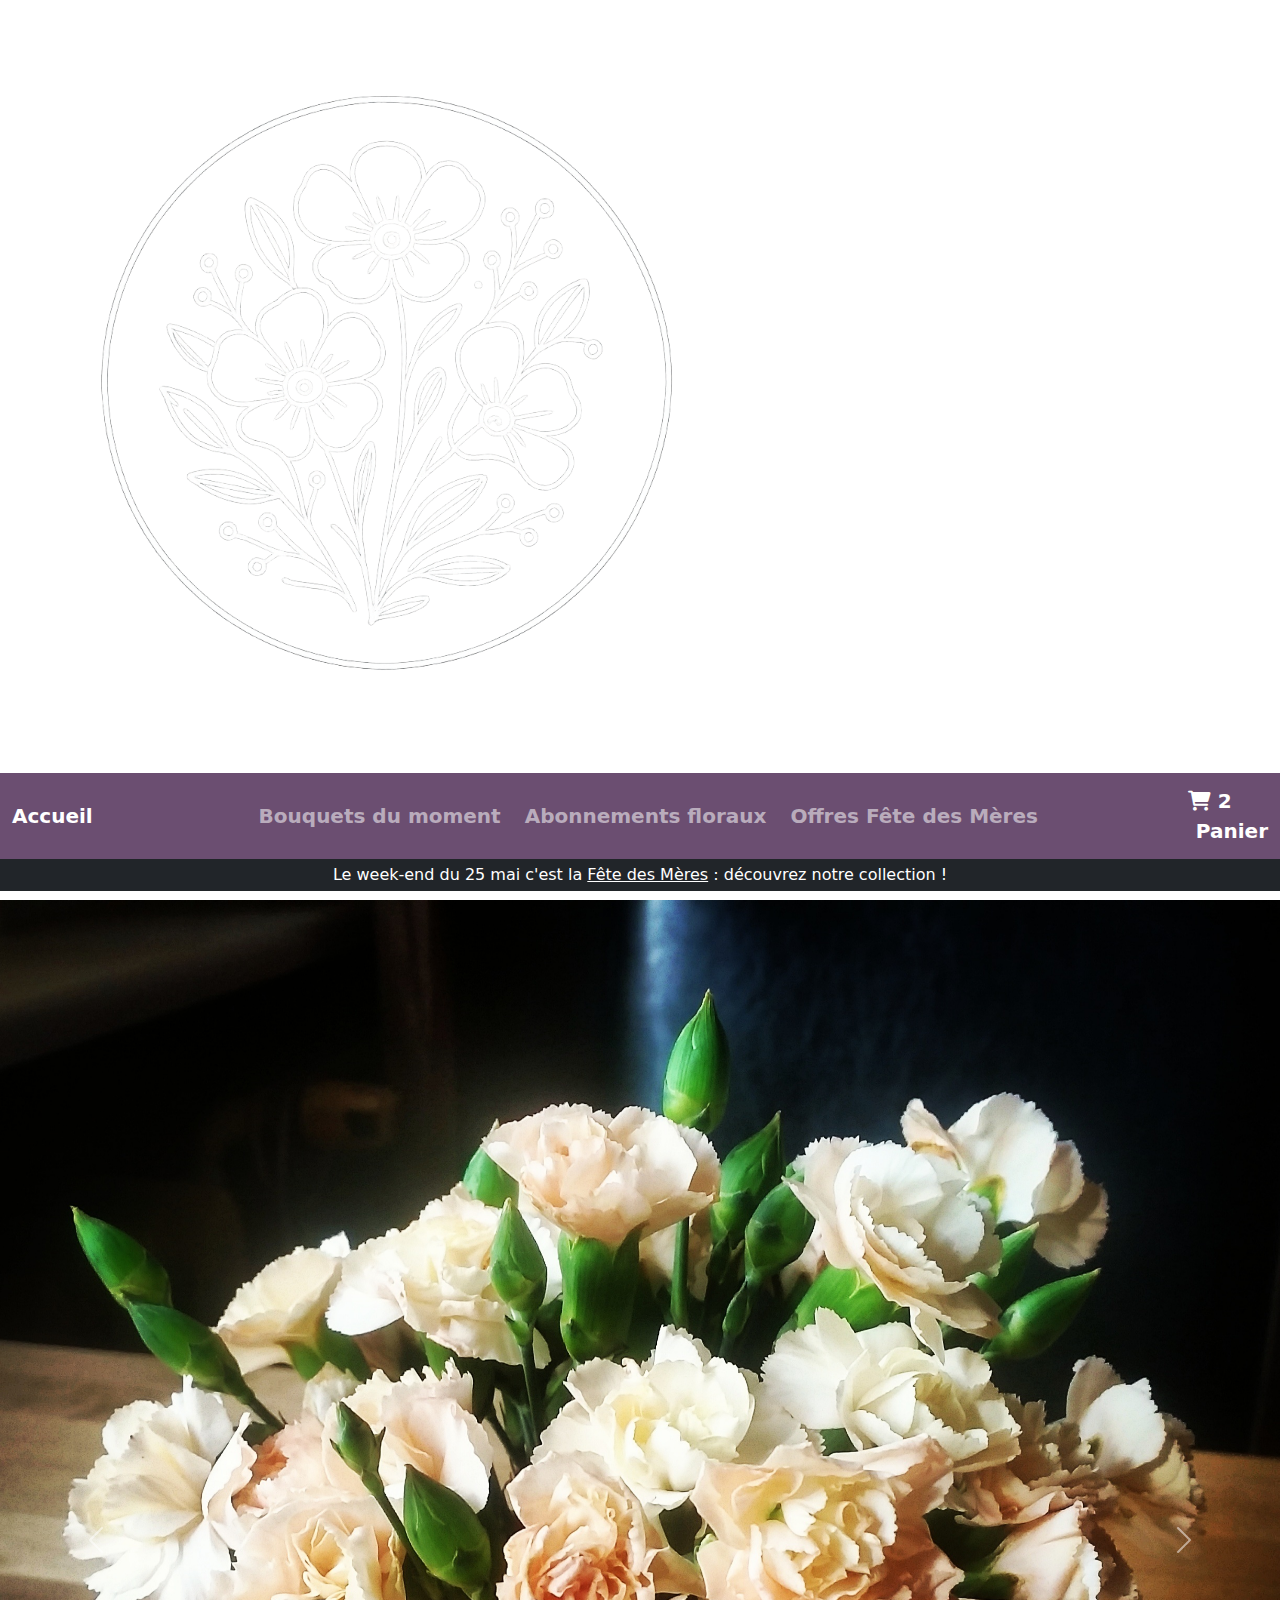
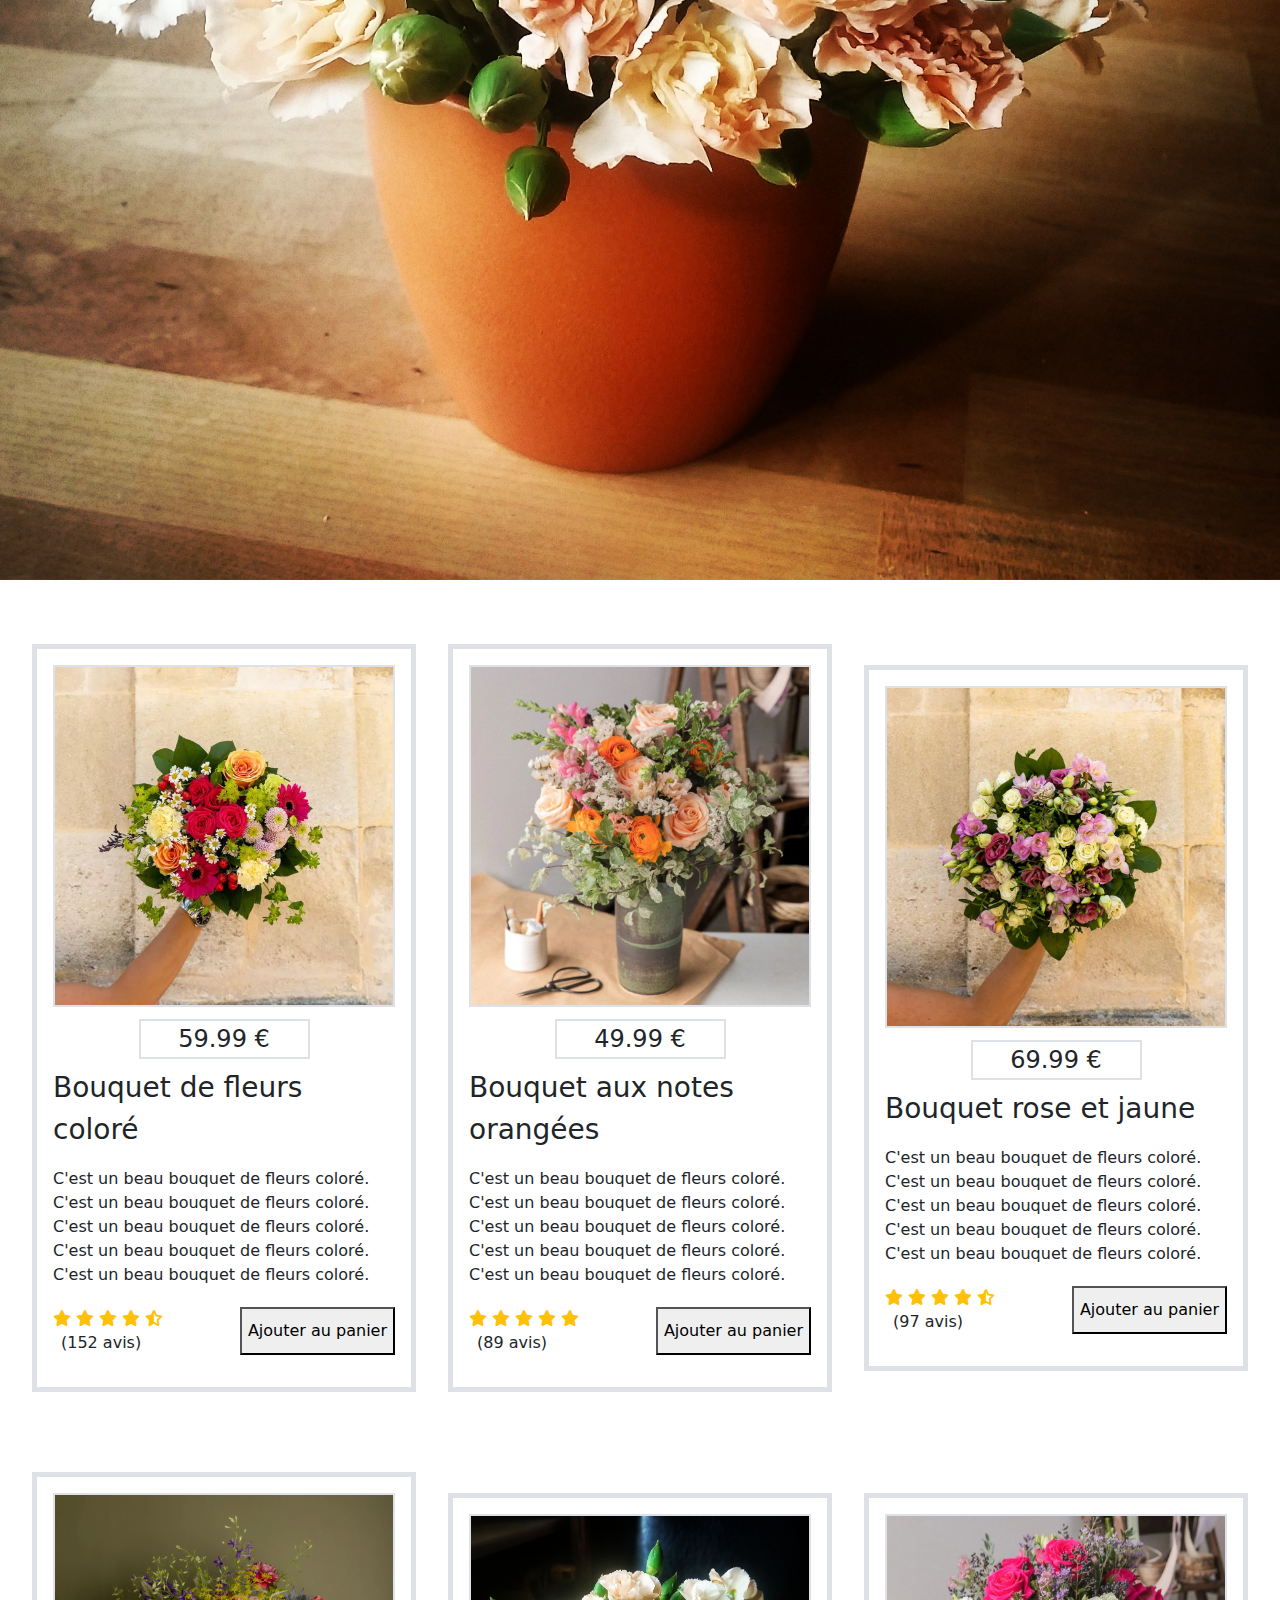
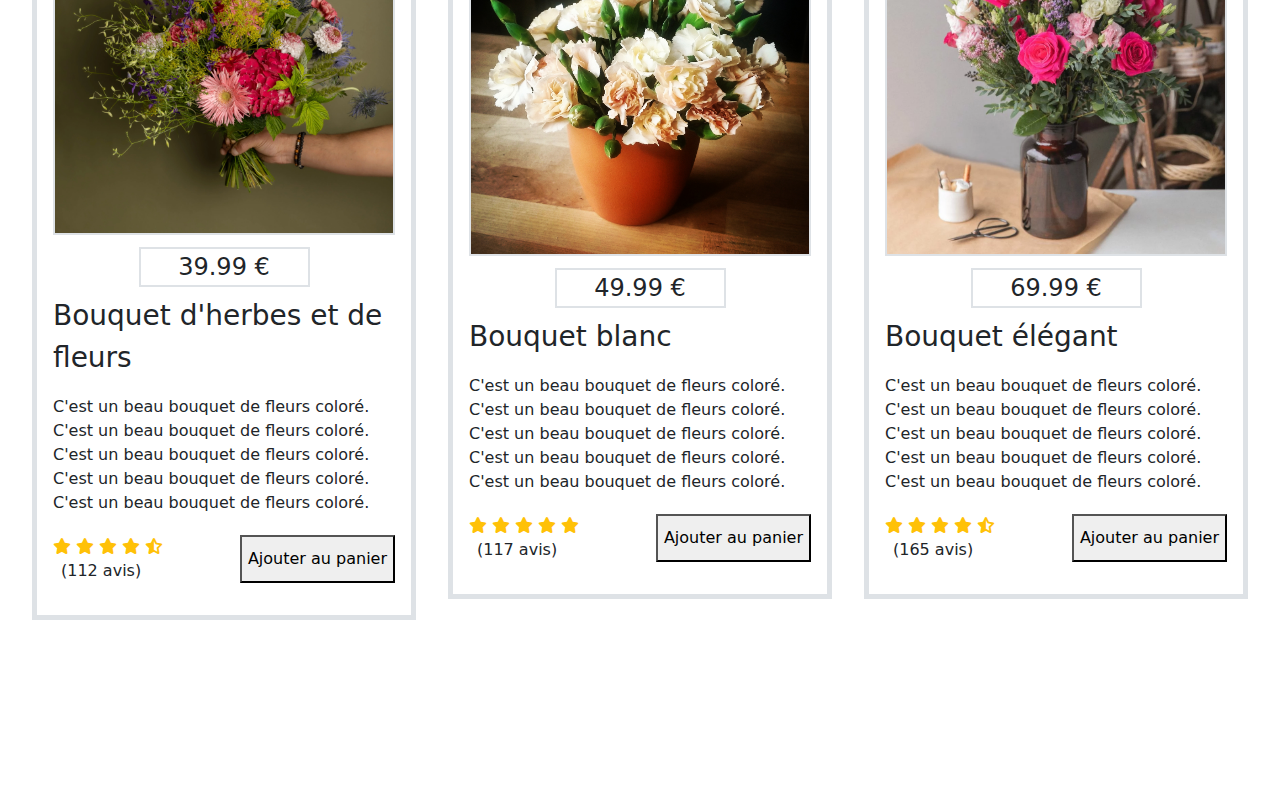
<file: index.HTML>
<!DOCTYPE html>
<html lang="fr">

<head>
    <meta charset="UTF-8">
    <meta name="viewport" content="width=device-width, initial-scale=1.0">
    <title>Document</title>
    <link rel="stylesheet" href="https://cdn.jsdelivr.net/npm/bootstrap@5.3.6/dist/css/bootstrap.min.css">


    <link rel="stylesheet" href="https://cdnjs.cloudflare.com/ajax/libs/font-awesome/6.0.0/css/all.min.css">

    <link rel="stylesheet" href="assets/css/style.css">

</head>
<body">


    <!-- Modal -->
    <div class="modal fade" id="Modal_add_cart" tabindex="-1" aria-labelledby="exampleModalLabel" aria-hidden="true">
        <div class="modal-dialog modal-dialog-centered">
            <div class="modal-content">
                <div class="modal-header">
                    <h1 class="modal-title fs-5" id="exampleModalLabel">Panier mis à jour</h1>
                    <button type="button" class="btn-close" data-bs-dismiss="modal" aria-label="Close"></button>
                </div>
                <div class="modal-body">
                    Cet article a bien été ajouté au panier.
                </div>
                <div class="modal-footer">
                    <button type="button" class="btn btn-secondary" data-bs-dismiss="modal">Fermer</button>
                </div>
            </div>
        </div>
    </div>


    <!-- Modal envoyer -->
    <div class="modal fade" id="exampleModalone" aria-labelledby="exampleModalLabel" aria-hidden="true">
        <div class="modal-dialog">
            <div class="modal-content">
                <div class="modal-header">
                    <h5 class="modal-title"> Merci </h5>
                    <button type="button" class="btn-close" data-bs-dismiss="modal" aria-label="Close"> </button>
                </div>
                <div class="modal-body">
                    <p> Votre demande a bien été prise en compte </p>
                </div>
                <div class="modal-footer">
                    <button type="button" class="btn btn-secondary" data-bs-dismiss="modal">Fermer</button>
                    <!-- <button type="button" class="btn btn-primary ">Confirmer</button> -->
                </div>
            </div>
        </div>
    </div>






    <!-- Header qui disparait en mobile -->
    <div
        class="d-none d-md-flex flex-row justify-content-around align-items-center display-1 fw-semibold text-white background_color_navbar">
        <a href="index.html">
            <img src="assets/img/logo_1.png" class="img-fluid logo_max_width" alt="logo">
        </a>
        <p>LILA HAVRAISE</p>
    </div>
    <!-- Navbar -->
    <nav class="navbar navbar-expand-md fw-semibold  navbar-dark" style="background-color: #6B4E71;">
        <!-- <nav class="navbar navbar-expand-lg fw-semibold  navbar-dark" style="background-color: #6B4E71;"> -->
        <div class="container-fluid d-flex">
            <a href="index.html">
                <img class="img-fluid logo_max_width d-md-none" src="assets/img/logo_1.png" alt="logo">
            </a>
            <a class="navbar-brand d-none d-md-flex" href="index.html">Accueil</a>
            <!-- <a class="navbar-brand order-first order-md-last" href="#">Panier
                <i class="fas fa-shopping-cart"></i>
                <span id="cart-count">0</span>
            </a> -->
            <a class="navbar-brand order-first order-md-last me-0" href="panier.html">
                <div class="cart-container">
                    <i class="fas fa-shopping-cart cart-icon"></i>
                    <span id="cart-count" class="cart-badge">2</span>
                </div>
                <span class="ms-2">Panier</span>
            </a>

            <button class="navbar-toggler" type="button" data-bs-toggle="collapse"
                data-bs-target="#navbarSupportedContent" aria-controls="navbarSupportedContent" aria-expanded="false"
                aria-label="Toggle navigation">
                <span class="navbar-toggler-icon"></span>
            </button>
            <div class="collapse navbar-collapse" id="navbarSupportedContent">
                <ul class="navbar-nav mb-2 mb-lg-0 mx-auto">
                    <li class="nav-item">
                        <a class="nav-link fs-5 mx-1" href="#">Bouquets du moment</a>
                    </li>
                    <li class="nav-item">
                        <a class="nav-link fs-5 mx-1" href="#">Abonnements floraux</a>
                    </li>
                    <li class="nav-item">
                        <a class="nav-link fs-5 mx-1" href="#">Offres Fête des Mères</a>
                    </li>
            </div>
        </div>
    </nav>



    <!-- Bandeau promotionnel noir en haut -->
    <div class="bg-dark text-white mx-auto py-1 text-center">
        <p class="m-0">Le week-end du 25 mai c'est la <a href="index.html" class="text-white">Fête des Mères</a> : découvrez notre collection !</p>
    </div>





    <!-- Content -->

    <div style="height:1vh"></div>

    <div class="carousel-container d-none d-md-flex ">
        <div id="carouselExampleAutoplaying" class="carousel slide " data-bs-ride="carousel">
            <div class="carousel-inner">
                <div class="carousel-item active">
                    <img src="assets/img/img_7.jpg" class="d-block w-100" alt="...">
                </div>
                <div class="carousel-item">
                    <img src="assets/img/img_2.webp" class="d-block w-100" alt="...">
                </div>
                <div class="carousel-item">
                    <img src="assets/img/img_3.webp" class="d-block w-100" alt="...">
                </div>
                <div class="carousel-item">
                    <img src="assets/img/img_4.webp" class="d-block w-100" alt="...">
                </div>
                <div class="carousel-item">
                    <img src="assets/img/img_5.webp" class="d-block w-100" alt="...">
                </div>
                <div class="carousel-item">
                    <img src="assets/img/img_6.webp" class="d-block w-100" alt="...">
                </div>
            </div>
            <button class="carousel-control-prev" type="button" data-bs-target="#carouselExampleAutoplaying"
                data-bs-slide="prev">
                <span class="carousel-control-prev-icon" aria-hidden="true"></span>
                <span class="visually-hidden">Previous</span>
            </button>
            <button class="carousel-control-next" type="button" data-bs-target="#carouselExampleAutoplaying"
                data-bs-slide="next">
                <span class="carousel-control-next-icon" aria-hidden="true"></span>
                <span class="visually-hidden">Next</span>
            </button>
        </div>
    </div>


    <!-- LIGNE NUMERO 1 -->
    <!--  -->
    <!--  -->
    <div class="d-flex flex-column flex-md-row justify-content-between align-items-center mt-5 mx-3">
        <!-- ITEM 1 -->
        <!--  -->
        <!--  -->
        <div class="d-flex flex-column gap-1 border border-5 m-3 p-3 w-100">
            <div class="d-flex flex-row justify-content-center align-items-center w-100">
                <!-- photo -->
                <div class="d-flex flex-row justify-content-center align-items-center w-100">
                    <a href="article.html"><img src="assets/img/img_1.webp"
                            class="img-fluid border border-2 w-100" alt="photo de l'article 1"></a>
                </div>
            </div>
            <div class="d-flex flex-column">
                <!-- description et prix -->
                <div
                    class="border border-2 d-flex flex-row justify-content-center align-items-center my-2 fs-4 w-50 mx-md-auto">
                    59.99 €
                </div>
                <div class="fs-3">
                    <p>Bouquet de fleurs coloré</p>
                </div>
                <div class="text-justify"> <!-- utilisation d'une classe personnalisée -->
                    <p>C'est un beau bouquet de fleurs coloré. C'est un beau bouquet de fleurs coloré. C'est un beau
                        bouquet de fleurs coloré. C'est un beau bouquet de fleurs coloré. C'est un beau bouquet de
                        fleurs coloré. </p>
                </div>
            </div>
            <div class="d-flex flex-column flex-lg-row justify-content-between">
                <!-- note et bouton -->
                <div class="d-flex flex-column align-item-md-start mb-3">
                    <div class="text-warning">
                        <i class="fa fa-star"></i>
                        <i class="fa fa-star"></i>
                        <i class="fa fa-star"></i>
                        <i class="fa fa-star"></i>
                        <i class="fa fa-star-half-alt"></i>
                    </div>
                    <span class="ms-2">(152 avis)</span>
                </div>
                <div class="d-flex flex-row justify-content-end justify-content-md-end mb-3">
                    <button class="" data-bs-toggle="modal" data-bs-target="#Modal_add_cart">Ajouter au
                        panier</button>
                </div>
            </div>
        </div>
        <!-- FIN ITEM 1 -->
        <!--  -->
        <!--  -->

        <div class="d-flex flex-column gap-1 border border-5 m-3 p-3 w-100">
            <div class="d-flex flex-row justify-content-center align-items-center w-100">
                <!-- photo -->
                <div class="d-flex flex-row justify-content-center align-items-center w-100">
                    <a href=""><img src="assets/img/img_2.webp" class="img-fluid border border-2 w-100"
                            alt="photo de l'article 1"></a>
                </div>
            </div>
            <div class="d-flex flex-column">
                <!-- description et prix -->
                <div
                    class="border border-2 d-flex flex-row justify-content-center align-items-center my-2 fs-4 w-50 mx-md-auto">
                    49.99 €
                </div>
                <div class="fs-3">
                    <p>Bouquet aux notes orangées</p>
                </div>
                <div class="text-justify"> <!-- utilisation d'une classe personnalisée -->
                    <p>C'est un beau bouquet de fleurs coloré. C'est un beau bouquet de fleurs coloré. C'est un beau
                        bouquet de fleurs coloré. C'est un beau bouquet de fleurs coloré. C'est un beau bouquet de
                        fleurs coloré. </p>
                </div>
            </div>
            <div class="d-flex flex-column flex-lg-row justify-content-between">
                <!-- note et bouton -->
                <div class="d-flex flex-column align-item-md-start mb-3">
                    <div class="text-warning">
                        <i class="fa fa-star"></i>
                        <i class="fa fa-star"></i>
                        <i class="fa fa-star"></i>
                        <i class="fa fa-star"></i>
                        <i class="fa fa-star"></i>
                    </div>
                    <span class="ms-2">(89 avis)</span>
                </div>
                <div class="d-flex flex-row justify-content-end justify-content-md-end mb-3">
                    <button class="" data-bs-toggle="modal" data-bs-target="#Modal_add_cart">Ajouter au
                        panier</button>
                </div>
            </div>
        </div>

        <div class="d-flex flex-column gap-1 border border-5 m-3 p-3 w-100">
            <div class="d-flex flex-row justify-content-center align-items-center w-100">
                <!-- photo -->
                <div class="d-flex flex-row justify-content-center align-items-center w-100">
                    <a href=""><img src="assets/img/img_3.webp" class="img-fluid border border-2 w-100"
                            alt="photo de l'article 1"></a>
                </div>
            </div>
            <div class="d-flex flex-column">
                <!-- description et prix -->
                <div
                    class="border border-2 d-flex flex-row justify-content-center align-items-center my-2 fs-4 w-50 mx-md-auto">
                    69.99 €
                </div>
                <div class="fs-3">
                    <p>Bouquet rose et jaune</p>
                </div>
                <div class="text-justify"> <!-- utilisation d'une classe personnalisée -->
                    <p>C'est un beau bouquet de fleurs coloré. C'est un beau bouquet de fleurs coloré. C'est un beau
                        bouquet de fleurs coloré. C'est un beau bouquet de fleurs coloré. C'est un beau bouquet de
                        fleurs coloré. </p>
                </div>
            </div>
            <div class="d-flex flex-column flex-lg-row justify-content-between">
                <!-- note et bouton -->
                <div class="d-flex flex-column align-item-md-start mb-3">
                    <div class="text-warning">
                        <i class="fa fa-star"></i>
                        <i class="fa fa-star"></i>
                        <i class="fa fa-star"></i>
                        <i class="fa fa-star"></i>
                        <i class="fa fa-star-half-alt"></i>
                    </div>
                    <span class="ms-2">(97 avis)</span>
                </div>
                <div class="d-flex flex-row justify-content-end justify-content-md-end mb-3">
                    <!-- <div class="align-self-end d-flex flex-row justify-content-center justify-content-md-end w-100 w-md-50 mb-3"> -->
                    <button class="" data-bs-toggle="modal" data-bs-target="#Modal_add_cart">Ajouter au
                        panier</button>
                </div>
            </div>
        </div>


    </div>



    <!-- LIGNE NUMERO 2 -->
    <!--  -->
    <!--  -->
    <div class="d-flex flex-column flex-md-row justify-content-between align-items-center mt-5 mx-3">
        <div class="d-flex flex-column gap-1 border border-5 m-3 p-3 w-100">
            <div class="d-flex flex-row justify-content-center align-items-center w-100">
                <!-- photo -->
                <div class="d-flex flex-row justify-content-center align-items-center w-100">
                    <a href=""><img src="assets/img/img_4.webp" class="img-fluid border border-2 w-100"
                            alt="photo de l'article 1"></a>
                </div>
            </div>
            <div class="d-flex flex-column">
                <!-- description et prix -->
                <div
                    class="border border-2 d-flex flex-row justify-content-center align-items-center my-2 fs-4 w-50 mx-md-auto">
                    39.99 €
                </div>
                <div class="fs-3">
                    <p>Bouquet d'herbes et de fleurs</p>
                </div>
                <div class="text-justify"> <!-- utilisation d'une classe personnalisée -->
                    <p>C'est un beau bouquet de fleurs coloré. C'est un beau bouquet de fleurs coloré. C'est un beau
                        bouquet de fleurs coloré. C'est un beau bouquet de fleurs coloré. C'est un beau bouquet de
                        fleurs coloré. </p>
                </div>
            </div>
            <div class="d-flex flex-column flex-lg-row justify-content-between">
                <!-- note et bouton -->
                <div class="d-flex flex-column align-item-md-start mb-3">
                    <div class="text-warning">
                        <i class="fa fa-star"></i>
                        <i class="fa fa-star"></i>
                        <i class="fa fa-star"></i>
                        <i class="fa fa-star"></i>
                        <i class="fa fa-star-half-alt"></i>
                    </div>
                    <span class="ms-2">(112 avis)</span>
                </div>
                <div class="d-flex flex-row justify-content-end justify-content-md-end mb-3">
                    <button class="" data-bs-toggle="modal" data-bs-target="#Modal_add_cart">Ajouter au
                        panier</button>
                </div>
            </div>
        </div>

        <div class="d-flex flex-column gap-1 border border-5 m-3 p-3 w-100">
            <div class="d-flex flex-row justify-content-center align-items-center w-100">
                <!-- photo -->
                <div class="d-flex flex-row justify-content-center align-items-center w-100">
                    <a href=""><img src="assets/img/img_7.jpg" class="img-fluid border border-2 w-100"
                            alt="photo de l'article 1"></a>
                </div>
            </div>
            <div class="d-flex flex-column">
                <!-- description et prix -->
                <div
                    class="border border-2 d-flex flex-row justify-content-center align-items-center my-2 fs-4 w-50 mx-md-auto">
                    49.99 €
                </div>
                <div class="fs-3">
                    <p>Bouquet blanc</p>
                </div>
                <div class="text-justify"> <!-- utilisation d'une classe personnalisée -->
                    <p>C'est un beau bouquet de fleurs coloré. C'est un beau bouquet de fleurs coloré. C'est un beau
                        bouquet de fleurs coloré. C'est un beau bouquet de fleurs coloré. C'est un beau bouquet de
                        fleurs coloré. </p>
                </div>
            </div>
            <div class="d-flex flex-column flex-lg-row justify-content-between">
                <!-- note et bouton -->
                <div class="d-flex flex-column align-item-md-start mb-3">
                    <div class="text-warning">
                        <i class="fa fa-star"></i>
                        <i class="fa fa-star"></i>
                        <i class="fa fa-star"></i>
                        <i class="fa fa-star"></i>
                        <i class="fa fa-star"></i>
                    </div>
                    <span class="ms-2">(117 avis)</span>
                </div>
                <div class="d-flex flex-row justify-content-end justify-content-md-end mb-3">
                    <button class="" data-bs-toggle="modal" data-bs-target="#Modal_add_cart">Ajouter au
                        panier</button>
                </div>
            </div>
        </div>

        <div class="d-flex flex-column gap-1 border border-5 m-3 p-3 w-100">
            <div class="d-flex flex-row justify-content-center align-items-center w-100">
                <!-- photo -->
                <div class="d-flex flex-row justify-content-center align-items-center w-100">
                    <a href=""><img src="assets/img/img_6.webp" class="img-fluid border border-2 w-100"
                            alt="photo de l'article 1"></a>
                </div>
            </div>
            <div class="d-flex flex-column">
                <!-- description et prix -->
                <div
                    class="border border-2 d-flex flex-row justify-content-center align-items-center my-2 fs-4 w-50 mx-md-auto">
                    69.99 €
                </div>
                <div class="fs-3">
                    <p>Bouquet élégant</p>
                </div>
                <div class="text-justify"> <!-- utilisation d'une classe personnalisée -->
                    <p>C'est un beau bouquet de fleurs coloré. C'est un beau bouquet de fleurs coloré. C'est un beau
                        bouquet de fleurs coloré. C'est un beau bouquet de fleurs coloré. C'est un beau bouquet de
                        fleurs coloré. </p>
                </div>
            </div>
            <div class="d-flex flex-column flex-lg-row justify-content-between">
                <!-- note et bouton -->
                <div class="d-flex flex-column align-item-md-start mb-3">
                    <div class="text-warning">
                        <i class="fa fa-star"></i>
                        <i class="fa fa-star"></i>
                        <i class="fa fa-star"></i>
                        <i class="fa fa-star"></i>
                        <i class="fa fa-star-half-alt"></i>
                    </div>
                    <span class="ms-2">(165 avis)</span>
                </div>
                <div class="d-flex flex-row justify-content-end justify-content-md-end mb-3">
                    <button class="" data-bs-toggle="modal" data-bs-target="#Modal_add_cart">Ajouter au
                        panier</button>
                </div>
            </div>
        </div>
    </div>



    <div style="height:2vh"></div>


    <footer>
        <div
            class="d-flex flex-column flex-md-row justify-content-around align-items-center fs-3 text-white py-3 background_color_footer">
            <!-- <div class="d-flex flex-column flex-md-row justify-content-around align-items-center fs-3 text-white py-3"
            style="background-color: #6B4E71;"> -->

            <div class="d-flex flex-column justify-content-center">
                <p class=" m-0 fs-5  fw-semibold">LILA HAVRAISE</p>
                <p class=" m-0 fs-6">76 rue des Fleurs</p>
                <p class=" m-0 fs-6">76600 Le Havre</p>
                <p class="mt-2 mb-0 fs-6">tel : 07 76 76 76 76</p>
            </div>
            <div style="height:3vh"></div>
            <div class="m-0 fs-6 d-flex  flex-column flex-md-row justify-content-around align-items-center">
                <a class="px-3 py-1 text-reset text-decoration-none" href="">Mentions légales</a>
                <a class="px-3 py-1 text-reset text-decoration-none" href="">CGU</a>
                <a class="px-3 py-1 text-reset text-decoration-none" href="contact.html">Contact</a>
            </div>
        </div>
    </footer>


    <script src="https://cdn.jsdelivr.net/npm/bootstrap@5.3.6/dist/js/bootstrap.bundle.min.js"
        integrity="sha384-j1CDi7MgGQ12Z7Qab0qlWQ/Qqz24Gc6BM0thvEMVjHnfYGF0rmFCozFSxQBxwHKO"
        crossorigin="anonymous"></script>

    <script src="assets/js/script.js"></script>

    </body>

</html>
</file>
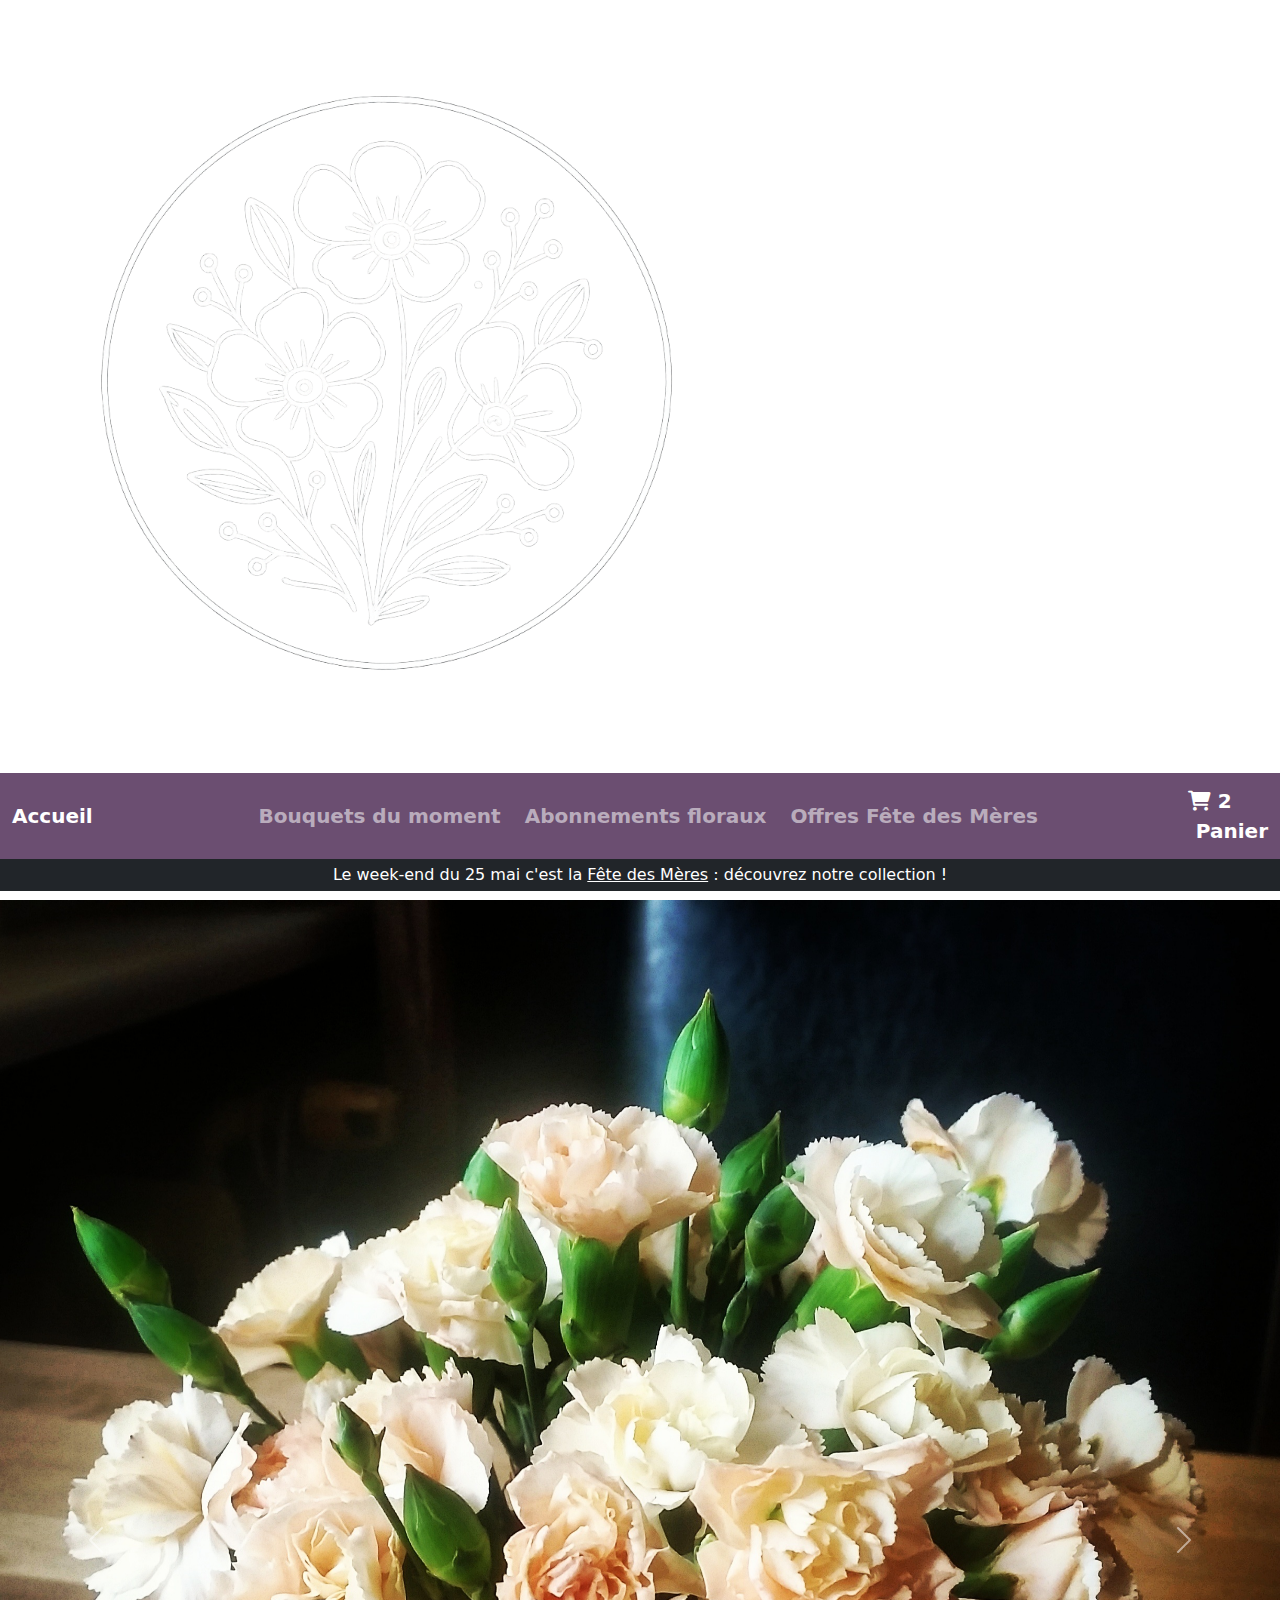
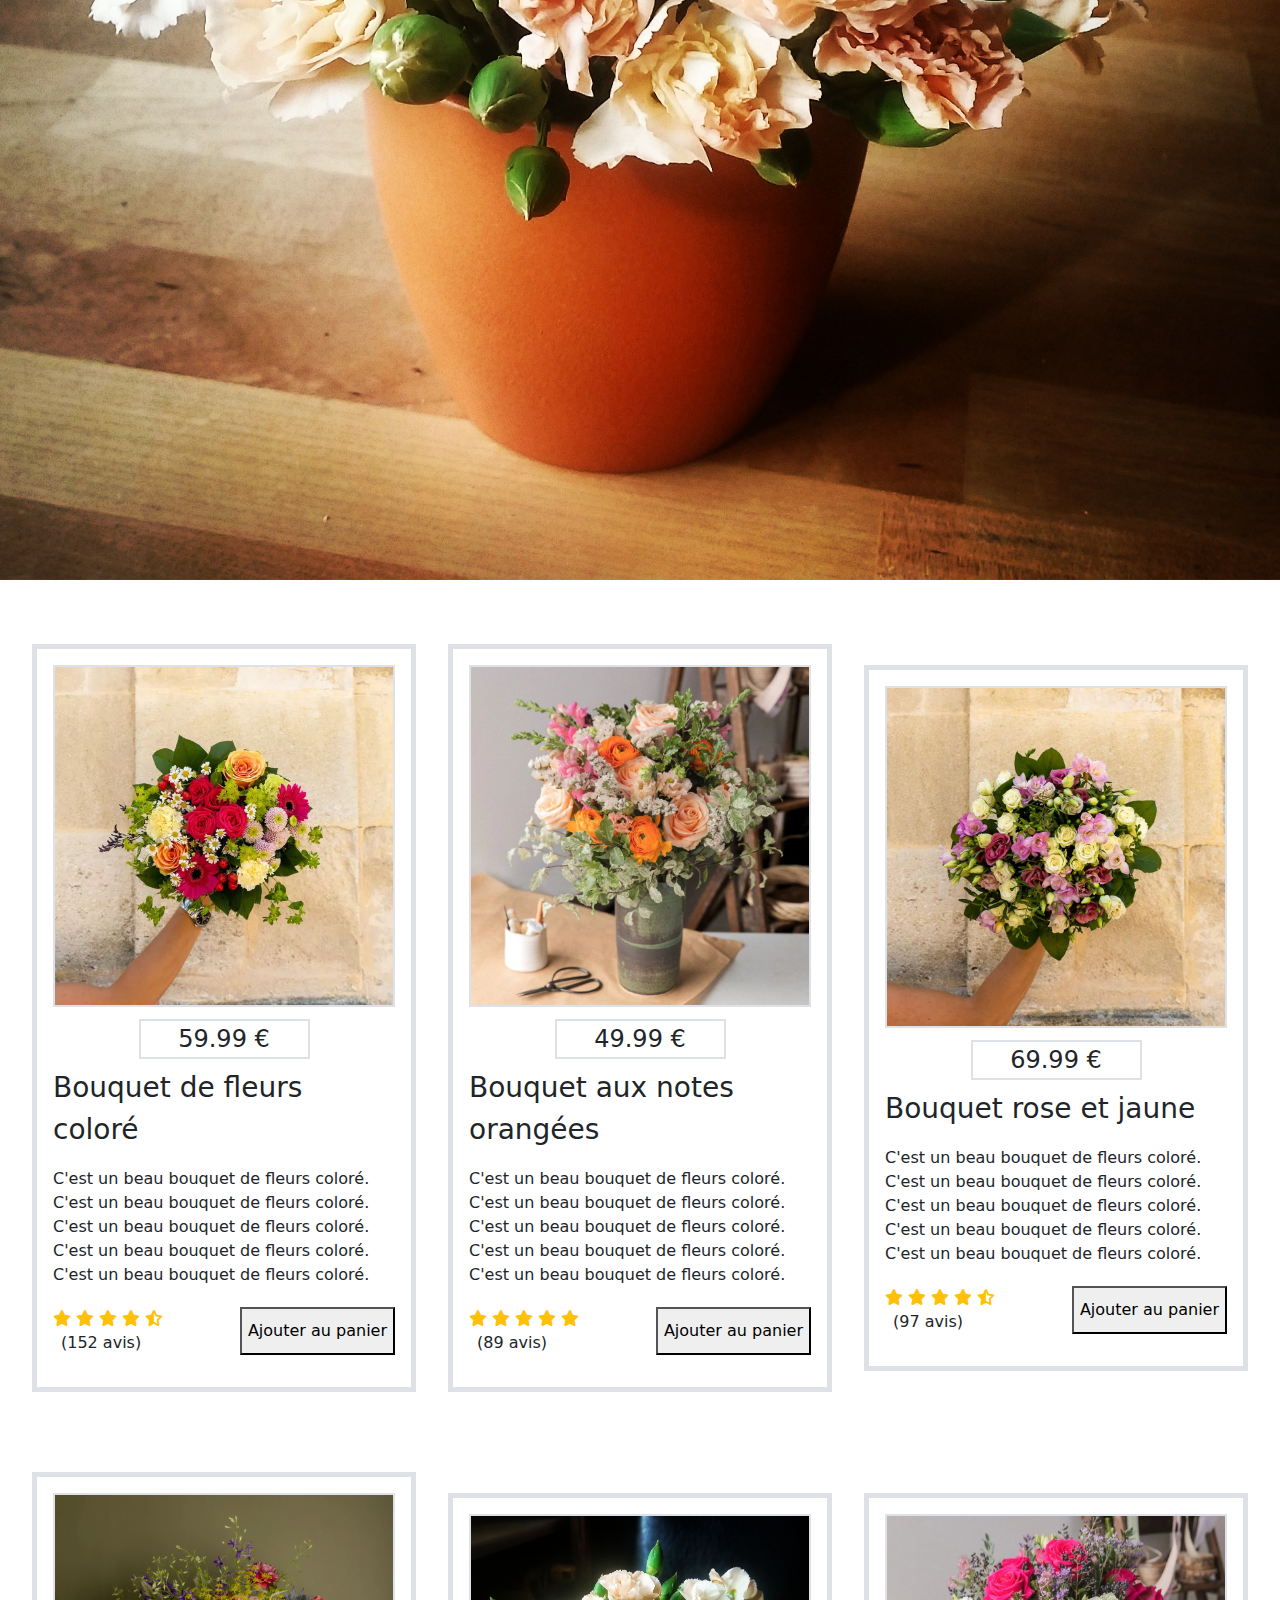
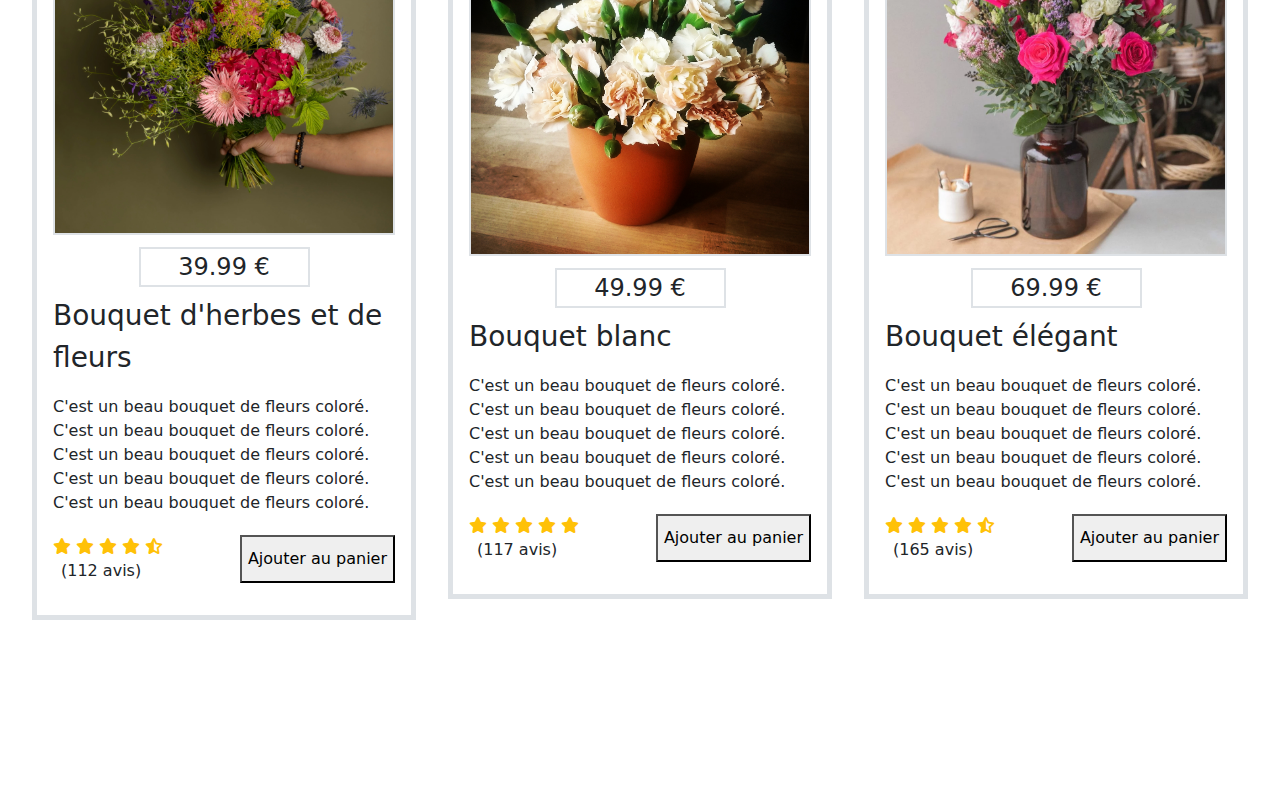
<file: index.html>
<!DOCTYPE html>
<html lang="fr">

<head>
    <meta charset="UTF-8">
    <meta name="viewport" content="width=device-width, initial-scale=1.0">
    <title>Document</title>
    <link rel="stylesheet" href="https://cdn.jsdelivr.net/npm/bootstrap@5.3.6/dist/css/bootstrap.min.css">


    <link rel="stylesheet" href="https://cdnjs.cloudflare.com/ajax/libs/font-awesome/6.0.0/css/all.min.css">

    <link rel="stylesheet" href="assets/css/style.css">

</head>
<body">


    <!-- Modal -->
    <div class="modal fade" id="Modal_add_cart" tabindex="-1" aria-labelledby="exampleModalLabel" aria-hidden="true">
        <div class="modal-dialog modal-dialog-centered">
            <div class="modal-content">
                <div class="modal-header">
                    <h1 class="modal-title fs-5" id="exampleModalLabel">Panier mis à jour</h1>
                    <button type="button" class="btn-close" data-bs-dismiss="modal" aria-label="Close"></button>
                </div>
                <div class="modal-body">
                    Cet article a bien été ajouté au panier.
                </div>
                <div class="modal-footer">
                    <button type="button" class="btn btn-secondary" data-bs-dismiss="modal">Fermer</button>
                </div>
            </div>
        </div>
    </div>


    <!-- Modal envoyer -->
    <div class="modal fade" id="exampleModalone" aria-labelledby="exampleModalLabel" aria-hidden="true">
        <div class="modal-dialog">
            <div class="modal-content">
                <div class="modal-header">
                    <h5 class="modal-title"> Merci </h5>
                    <button type="button" class="btn-close" data-bs-dismiss="modal" aria-label="Close"> </button>
                </div>
                <div class="modal-body">
                    <p> Votre demande a bien été prise en compte </p>
                </div>
                <div class="modal-footer">
                    <button type="button" class="btn btn-secondary" data-bs-dismiss="modal">Fermer</button>
                    <!-- <button type="button" class="btn btn-primary ">Confirmer</button> -->
                </div>
            </div>
        </div>
    </div>






    <!-- Header qui disparait en mobile -->
    <div
        class="d-none d-md-flex flex-row justify-content-around align-items-center display-1 fw-semibold text-white background_color_navbar">
        <a href="index.html">
            <img src="assets/img/logo_1.png" class="img-fluid logo_max_width" alt="logo">
        </a>
        <p>LILA HAVRAISE</p>
    </div>
    <!-- Navbar -->
    <nav class="navbar navbar-expand-md fw-semibold  navbar-dark" style="background-color: #6B4E71;">
        <!-- <nav class="navbar navbar-expand-lg fw-semibold  navbar-dark" style="background-color: #6B4E71;"> -->
        <div class="container-fluid d-flex">
            <a href="index.html">
                <img class="img-fluid logo_max_width d-md-none" src="assets/img/logo_1.png" alt="logo">
            </a>
            <a class="navbar-brand d-none d-md-flex" href="index.html">Accueil</a>
            <!-- <a class="navbar-brand order-first order-md-last" href="#">Panier
                <i class="fas fa-shopping-cart"></i>
                <span id="cart-count">0</span>
            </a> -->
            <a class="navbar-brand order-first order-md-last me-0" href="panier.html">
                <div class="cart-container">
                    <i class="fas fa-shopping-cart cart-icon"></i>
                    <span id="cart-count" class="cart-badge">2</span>
                </div>
                <span class="ms-2">Panier</span>
            </a>

            <button class="navbar-toggler" type="button" data-bs-toggle="collapse"
                data-bs-target="#navbarSupportedContent" aria-controls="navbarSupportedContent" aria-expanded="false"
                aria-label="Toggle navigation">
                <span class="navbar-toggler-icon"></span>
            </button>
            <div class="collapse navbar-collapse" id="navbarSupportedContent">
                <ul class="navbar-nav mb-2 mb-lg-0 mx-auto">
                    <li class="nav-item">
                        <a class="nav-link fs-5 mx-1" href="#">Bouquets du moment</a>
                    </li>
                    <li class="nav-item">
                        <a class="nav-link fs-5 mx-1" href="#">Abonnements floraux</a>
                    </li>
                    <li class="nav-item">
                        <a class="nav-link fs-5 mx-1" href="#">Offres Fête des Mères</a>
                    </li>
            </div>
        </div>
    </nav>



    <!-- Bandeau promotionnel noir en haut -->
    <div class="bg-dark text-white mx-auto py-1 text-center">
        <p class="m-0">Le week-end du 25 mai c'est la <a href="index.html" class="text-white">Fête des Mères</a> : découvrez notre collection !</p>
    </div>





    <!-- Content -->

    <div style="height:1vh"></div>

    <div class="carousel-container d-none d-md-flex ">
        <div id="carouselExampleAutoplaying" class="carousel slide " data-bs-ride="carousel">
            <div class="carousel-inner">
                <div class="carousel-item active">
                    <img src="assets/img/img_7.jpg" class="d-block w-100" alt="...">
                </div>
                <div class="carousel-item">
                    <img src="assets/img/img_2.webp" class="d-block w-100" alt="...">
                </div>
                <div class="carousel-item">
                    <img src="assets/img/img_3.webp" class="d-block w-100" alt="...">
                </div>
                <div class="carousel-item">
                    <img src="assets/img/img_4.webp" class="d-block w-100" alt="...">
                </div>
                <div class="carousel-item">
                    <img src="assets/img/img_5.webp" class="d-block w-100" alt="...">
                </div>
                <div class="carousel-item">
                    <img src="assets/img/img_6.webp" class="d-block w-100" alt="...">
                </div>
            </div>
            <button class="carousel-control-prev" type="button" data-bs-target="#carouselExampleAutoplaying"
                data-bs-slide="prev">
                <span class="carousel-control-prev-icon" aria-hidden="true"></span>
                <span class="visually-hidden">Previous</span>
            </button>
            <button class="carousel-control-next" type="button" data-bs-target="#carouselExampleAutoplaying"
                data-bs-slide="next">
                <span class="carousel-control-next-icon" aria-hidden="true"></span>
                <span class="visually-hidden">Next</span>
            </button>
        </div>
    </div>


    <!-- LIGNE NUMERO 1 -->
    <!--  -->
    <!--  -->
    <div class="d-flex flex-column flex-md-row justify-content-between align-items-center mt-5 mx-3">
        <!-- ITEM 1 -->
        <!--  -->
        <!--  -->
        <div class="d-flex flex-column gap-1 border border-5 m-3 p-3 w-100">
            <div class="d-flex flex-row justify-content-center align-items-center w-100">
                <!-- photo -->
                <div class="d-flex flex-row justify-content-center align-items-center w-100">
                    <a href="article.html"><img src="assets/img/img_1.webp"
                            class="img-fluid border border-2 w-100" alt="photo de l'article 1"></a>
                </div>
            </div>
            <div class="d-flex flex-column">
                <!-- description et prix -->
                <div
                    class="border border-2 d-flex flex-row justify-content-center align-items-center my-2 fs-4 w-50 mx-md-auto">
                    59.99 €
                </div>
                <div class="fs-3">
                    <p>Bouquet de fleurs coloré</p>
                </div>
                <div class="text-justify"> <!-- utilisation d'une classe personnalisée -->
                    <p>C'est un beau bouquet de fleurs coloré. C'est un beau bouquet de fleurs coloré. C'est un beau
                        bouquet de fleurs coloré. C'est un beau bouquet de fleurs coloré. C'est un beau bouquet de
                        fleurs coloré. </p>
                </div>
            </div>
            <div class="d-flex flex-column flex-lg-row justify-content-between">
                <!-- note et bouton -->
                <div class="d-flex flex-column align-item-md-start mb-3">
                    <div class="text-warning">
                        <i class="fa fa-star"></i>
                        <i class="fa fa-star"></i>
                        <i class="fa fa-star"></i>
                        <i class="fa fa-star"></i>
                        <i class="fa fa-star-half-alt"></i>
                    </div>
                    <span class="ms-2">(152 avis)</span>
                </div>
                <div class="d-flex flex-row justify-content-end justify-content-md-end mb-3">
                    <button class="" data-bs-toggle="modal" data-bs-target="#Modal_add_cart">Ajouter au
                        panier</button>
                </div>
            </div>
        </div>
        <!-- FIN ITEM 1 -->
        <!--  -->
        <!--  -->

        <div class="d-flex flex-column gap-1 border border-5 m-3 p-3 w-100">
            <div class="d-flex flex-row justify-content-center align-items-center w-100">
                <!-- photo -->
                <div class="d-flex flex-row justify-content-center align-items-center w-100">
                    <a href=""><img src="assets/img/img_2.webp" class="img-fluid border border-2 w-100"
                            alt="photo de l'article 1"></a>
                </div>
            </div>
            <div class="d-flex flex-column">
                <!-- description et prix -->
                <div
                    class="border border-2 d-flex flex-row justify-content-center align-items-center my-2 fs-4 w-50 mx-md-auto">
                    49.99 €
                </div>
                <div class="fs-3">
                    <p>Bouquet aux notes orangées</p>
                </div>
                <div class="text-justify"> <!-- utilisation d'une classe personnalisée -->
                    <p>C'est un beau bouquet de fleurs coloré. C'est un beau bouquet de fleurs coloré. C'est un beau
                        bouquet de fleurs coloré. C'est un beau bouquet de fleurs coloré. C'est un beau bouquet de
                        fleurs coloré. </p>
                </div>
            </div>
            <div class="d-flex flex-column flex-lg-row justify-content-between">
                <!-- note et bouton -->
                <div class="d-flex flex-column align-item-md-start mb-3">
                    <div class="text-warning">
                        <i class="fa fa-star"></i>
                        <i class="fa fa-star"></i>
                        <i class="fa fa-star"></i>
                        <i class="fa fa-star"></i>
                        <i class="fa fa-star"></i>
                    </div>
                    <span class="ms-2">(89 avis)</span>
                </div>
                <div class="d-flex flex-row justify-content-end justify-content-md-end mb-3">
                    <button class="" data-bs-toggle="modal" data-bs-target="#Modal_add_cart">Ajouter au
                        panier</button>
                </div>
            </div>
        </div>

        <div class="d-flex flex-column gap-1 border border-5 m-3 p-3 w-100">
            <div class="d-flex flex-row justify-content-center align-items-center w-100">
                <!-- photo -->
                <div class="d-flex flex-row justify-content-center align-items-center w-100">
                    <a href=""><img src="assets/img/img_3.webp" class="img-fluid border border-2 w-100"
                            alt="photo de l'article 1"></a>
                </div>
            </div>
            <div class="d-flex flex-column">
                <!-- description et prix -->
                <div
                    class="border border-2 d-flex flex-row justify-content-center align-items-center my-2 fs-4 w-50 mx-md-auto">
                    69.99 €
                </div>
                <div class="fs-3">
                    <p>Bouquet rose et jaune</p>
                </div>
                <div class="text-justify"> <!-- utilisation d'une classe personnalisée -->
                    <p>C'est un beau bouquet de fleurs coloré. C'est un beau bouquet de fleurs coloré. C'est un beau
                        bouquet de fleurs coloré. C'est un beau bouquet de fleurs coloré. C'est un beau bouquet de
                        fleurs coloré. </p>
                </div>
            </div>
            <div class="d-flex flex-column flex-lg-row justify-content-between">
                <!-- note et bouton -->
                <div class="d-flex flex-column align-item-md-start mb-3">
                    <div class="text-warning">
                        <i class="fa fa-star"></i>
                        <i class="fa fa-star"></i>
                        <i class="fa fa-star"></i>
                        <i class="fa fa-star"></i>
                        <i class="fa fa-star-half-alt"></i>
                    </div>
                    <span class="ms-2">(97 avis)</span>
                </div>
                <div class="d-flex flex-row justify-content-end justify-content-md-end mb-3">
                    <!-- <div class="align-self-end d-flex flex-row justify-content-center justify-content-md-end w-100 w-md-50 mb-3"> -->
                    <button class="" data-bs-toggle="modal" data-bs-target="#Modal_add_cart">Ajouter au
                        panier</button>
                </div>
            </div>
        </div>


    </div>



    <!-- LIGNE NUMERO 2 -->
    <!--  -->
    <!--  -->
    <div class="d-flex flex-column flex-md-row justify-content-between align-items-center mt-5 mx-3">
        <div class="d-flex flex-column gap-1 border border-5 m-3 p-3 w-100">
            <div class="d-flex flex-row justify-content-center align-items-center w-100">
                <!-- photo -->
                <div class="d-flex flex-row justify-content-center align-items-center w-100">
                    <a href=""><img src="assets/img/img_4.webp" class="img-fluid border border-2 w-100"
                            alt="photo de l'article 1"></a>
                </div>
            </div>
            <div class="d-flex flex-column">
                <!-- description et prix -->
                <div
                    class="border border-2 d-flex flex-row justify-content-center align-items-center my-2 fs-4 w-50 mx-md-auto">
                    39.99 €
                </div>
                <div class="fs-3">
                    <p>Bouquet d'herbes et de fleurs</p>
                </div>
                <div class="text-justify"> <!-- utilisation d'une classe personnalisée -->
                    <p>C'est un beau bouquet de fleurs coloré. C'est un beau bouquet de fleurs coloré. C'est un beau
                        bouquet de fleurs coloré. C'est un beau bouquet de fleurs coloré. C'est un beau bouquet de
                        fleurs coloré. </p>
                </div>
            </div>
            <div class="d-flex flex-column flex-lg-row justify-content-between">
                <!-- note et bouton -->
                <div class="d-flex flex-column align-item-md-start mb-3">
                    <div class="text-warning">
                        <i class="fa fa-star"></i>
                        <i class="fa fa-star"></i>
                        <i class="fa fa-star"></i>
                        <i class="fa fa-star"></i>
                        <i class="fa fa-star-half-alt"></i>
                    </div>
                    <span class="ms-2">(112 avis)</span>
                </div>
                <div class="d-flex flex-row justify-content-end justify-content-md-end mb-3">
                    <button class="" data-bs-toggle="modal" data-bs-target="#Modal_add_cart">Ajouter au
                        panier</button>
                </div>
            </div>
        </div>

        <div class="d-flex flex-column gap-1 border border-5 m-3 p-3 w-100">
            <div class="d-flex flex-row justify-content-center align-items-center w-100">
                <!-- photo -->
                <div class="d-flex flex-row justify-content-center align-items-center w-100">
                    <a href=""><img src="assets/img/img_7.jpg" class="img-fluid border border-2 w-100"
                            alt="photo de l'article 1"></a>
                </div>
            </div>
            <div class="d-flex flex-column">
                <!-- description et prix -->
                <div
                    class="border border-2 d-flex flex-row justify-content-center align-items-center my-2 fs-4 w-50 mx-md-auto">
                    49.99 €
                </div>
                <div class="fs-3">
                    <p>Bouquet blanc</p>
                </div>
                <div class="text-justify"> <!-- utilisation d'une classe personnalisée -->
                    <p>C'est un beau bouquet de fleurs coloré. C'est un beau bouquet de fleurs coloré. C'est un beau
                        bouquet de fleurs coloré. C'est un beau bouquet de fleurs coloré. C'est un beau bouquet de
                        fleurs coloré. </p>
                </div>
            </div>
            <div class="d-flex flex-column flex-lg-row justify-content-between">
                <!-- note et bouton -->
                <div class="d-flex flex-column align-item-md-start mb-3">
                    <div class="text-warning">
                        <i class="fa fa-star"></i>
                        <i class="fa fa-star"></i>
                        <i class="fa fa-star"></i>
                        <i class="fa fa-star"></i>
                        <i class="fa fa-star"></i>
                    </div>
                    <span class="ms-2">(117 avis)</span>
                </div>
                <div class="d-flex flex-row justify-content-end justify-content-md-end mb-3">
                    <button class="" data-bs-toggle="modal" data-bs-target="#Modal_add_cart">Ajouter au
                        panier</button>
                </div>
            </div>
        </div>

        <div class="d-flex flex-column gap-1 border border-5 m-3 p-3 w-100">
            <div class="d-flex flex-row justify-content-center align-items-center w-100">
                <!-- photo -->
                <div class="d-flex flex-row justify-content-center align-items-center w-100">
                    <a href=""><img src="assets/img/img_6.webp" class="img-fluid border border-2 w-100"
                            alt="photo de l'article 1"></a>
                </div>
            </div>
            <div class="d-flex flex-column">
                <!-- description et prix -->
                <div
                    class="border border-2 d-flex flex-row justify-content-center align-items-center my-2 fs-4 w-50 mx-md-auto">
                    69.99 €
                </div>
                <div class="fs-3">
                    <p>Bouquet élégant</p>
                </div>
                <div class="text-justify"> <!-- utilisation d'une classe personnalisée -->
                    <p>C'est un beau bouquet de fleurs coloré. C'est un beau bouquet de fleurs coloré. C'est un beau
                        bouquet de fleurs coloré. C'est un beau bouquet de fleurs coloré. C'est un beau bouquet de
                        fleurs coloré. </p>
                </div>
            </div>
            <div class="d-flex flex-column flex-lg-row justify-content-between">
                <!-- note et bouton -->
                <div class="d-flex flex-column align-item-md-start mb-3">
                    <div class="text-warning">
                        <i class="fa fa-star"></i>
                        <i class="fa fa-star"></i>
                        <i class="fa fa-star"></i>
                        <i class="fa fa-star"></i>
                        <i class="fa fa-star-half-alt"></i>
                    </div>
                    <span class="ms-2">(165 avis)</span>
                </div>
                <div class="d-flex flex-row justify-content-end justify-content-md-end mb-3">
                    <button class="" data-bs-toggle="modal" data-bs-target="#Modal_add_cart">Ajouter au
                        panier</button>
                </div>
            </div>
        </div>
    </div>



    <div style="height:2vh"></div>


    <footer>
        <div
            class="d-flex flex-column flex-md-row justify-content-around align-items-center fs-3 text-white py-3 background_color_footer">
            <!-- <div class="d-flex flex-column flex-md-row justify-content-around align-items-center fs-3 text-white py-3"
            style="background-color: #6B4E71;"> -->

            <div class="d-flex flex-column justify-content-center">
                <p class=" m-0 fs-5  fw-semibold">LILA HAVRAISE</p>
                <p class=" m-0 fs-6">76 rue des Fleurs</p>
                <p class=" m-0 fs-6">76600 Le Havre</p>
                <p class="mt-2 mb-0 fs-6">tel : 07 76 76 76 76</p>
            </div>
            <div style="height:3vh"></div>
            <div class="m-0 fs-6 d-flex  flex-column flex-md-row justify-content-around align-items-center">
                <a class="px-3 py-1 text-reset text-decoration-none" href="">Mentions légales</a>
                <a class="px-3 py-1 text-reset text-decoration-none" href="">CGU</a>
                <a class="px-3 py-1 text-reset text-decoration-none" href="contact.html">Contact</a>
            </div>
        </div>
    </footer>


    <script src="https://cdn.jsdelivr.net/npm/bootstrap@5.3.6/dist/js/bootstrap.bundle.min.js"
        integrity="sha384-j1CDi7MgGQ12Z7Qab0qlWQ/Qqz24Gc6BM0thvEMVjHnfYGF0rmFCozFSxQBxwHKO"
        crossorigin="anonymous"></script>

    <script src="assets/js/script.js"></script>

    </body>

</html>
</file>
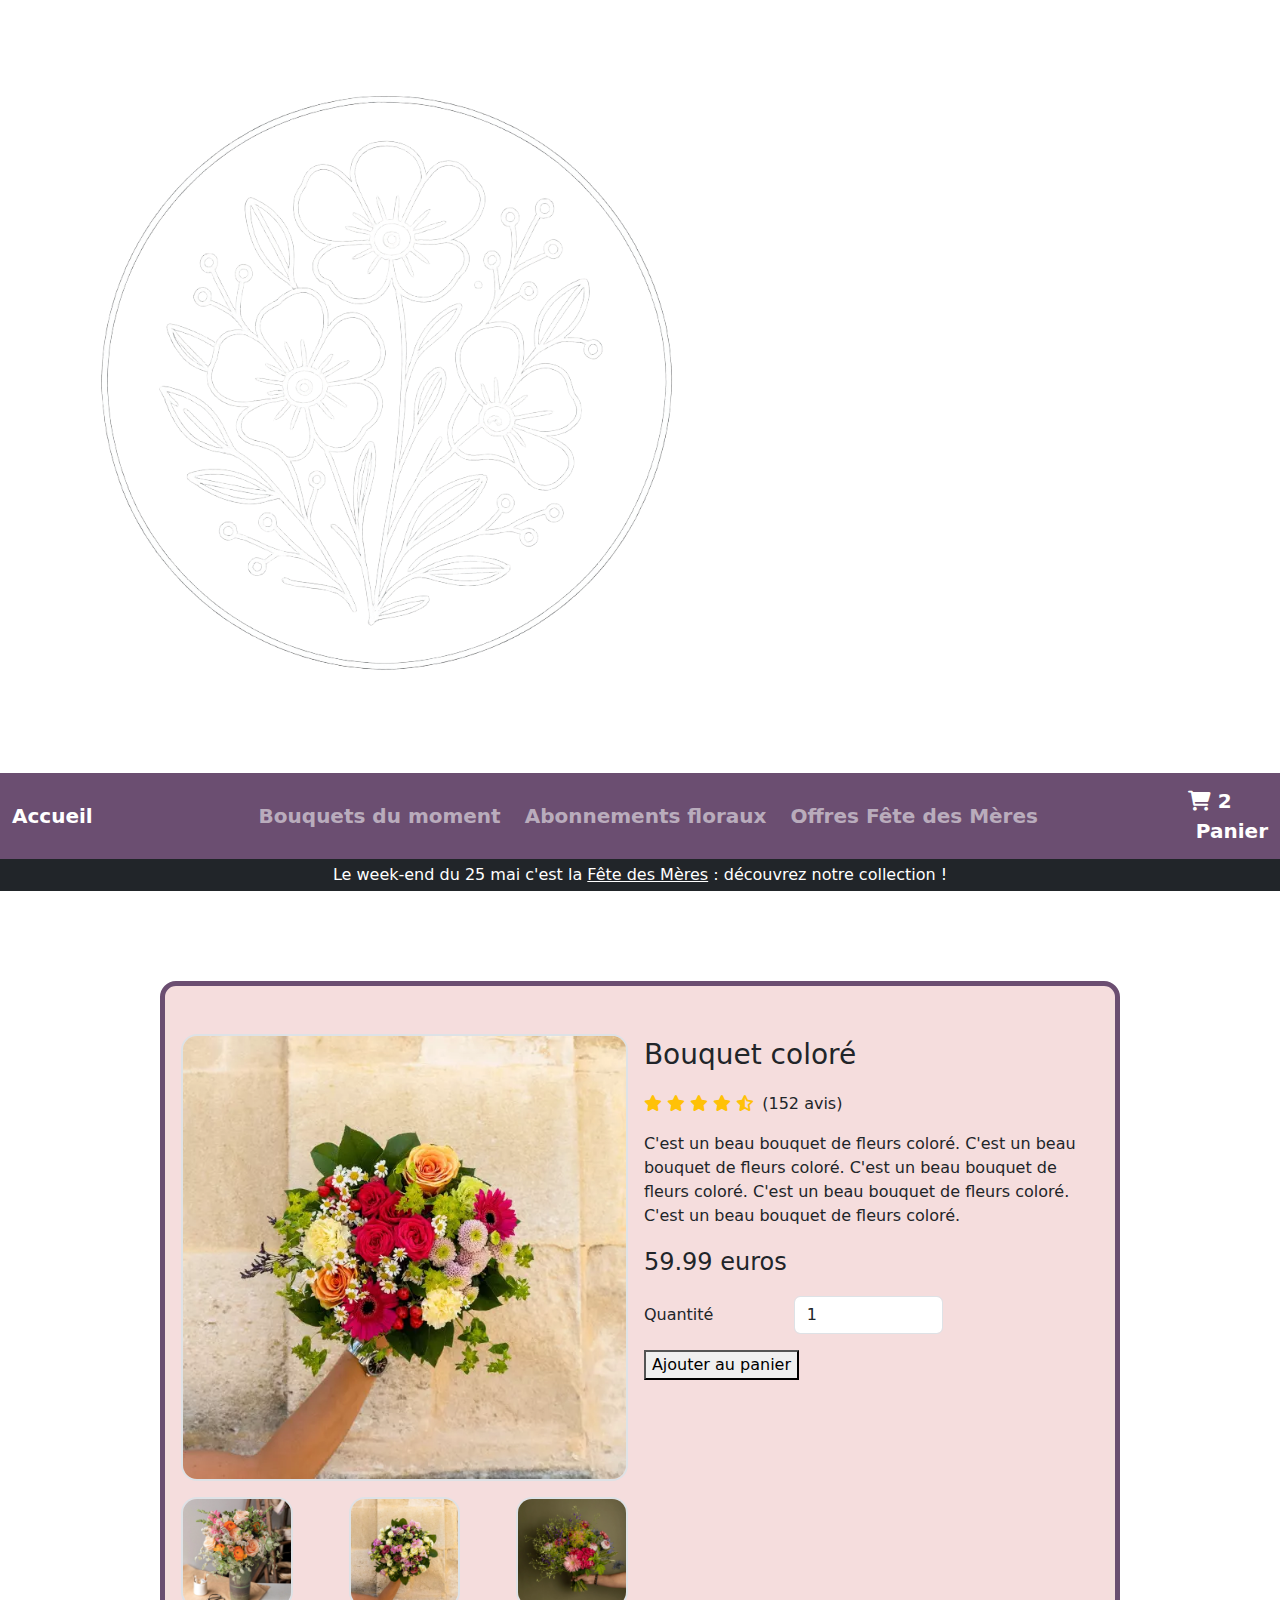
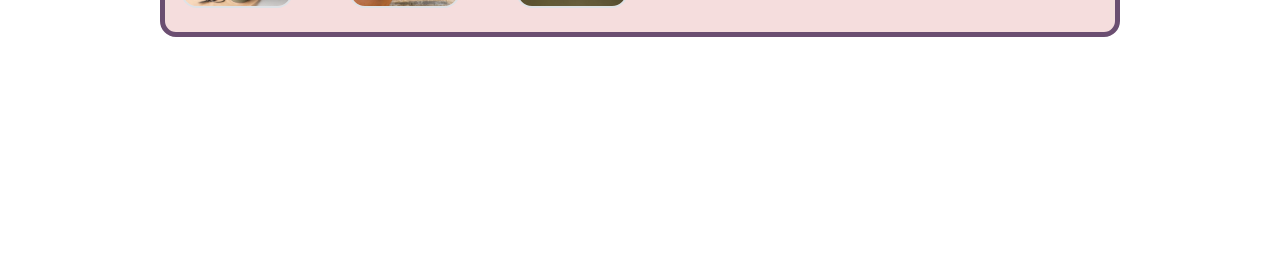
<file: article.HTML>
<!DOCTYPE html>
<html lang="fr">

<head>
    <meta charset="UTF-8">
    <meta name="viewport" content="width=device-width, initial-scale=1.0">
    <title>Document</title>
    <link rel="stylesheet" href="https://cdn.jsdelivr.net/npm/bootstrap@5.3.6/dist/css/bootstrap.min.css">


    <link rel="stylesheet" href="https://cdnjs.cloudflare.com/ajax/libs/font-awesome/6.0.0/css/all.min.css">

    <link rel="stylesheet" href="assets/css/style.css">

</head>
<body">






    <!-- Modal -->
    <div class="modal fade" id="Modal_add_cart" tabindex="-1" aria-labelledby="exampleModalLabel" aria-hidden="true">
        <div class="modal-dialog modal-dialog-centered">
            <div class="modal-content">
                <div class="modal-header">
                    <h1 class="modal-title fs-5" id="exampleModalLabel">Panier mis à jour</h1>
                    <button type="button" class="btn-close" data-bs-dismiss="modal" aria-label="Close"></button>
                </div>
                <div class="modal-body">
                    Cet article a bien été ajouté au panier.
                </div>
                <div class="modal-footer">
                    <button type="button" class="btn btn-secondary" data-bs-dismiss="modal">Close</button>
                    <!-- <button type="button" class="btn btn-primary">Save changes</button> -->
                </div>
            </div>
        </div>
    </div>






    <!-- Header qui disparait en mobile -->
    <div
        class="d-none d-md-flex flex-row justify-content-around align-items-center display-1 fw-semibold text-white background_color_navbar">
        <a href="index.html">
            <img src="assets/img/logo_1.png" class="img-fluid logo_max_width" alt="logo">
        </a>
        <p>LILA HAVRAISE</p>
    </div>
    <!-- Navbar -->
    <nav class="navbar navbar-expand-md fw-semibold  navbar-dark" style="background-color: #6B4E71;">
        <!-- <nav class="navbar navbar-expand-lg fw-semibold  navbar-dark" style="background-color: #6B4E71;"> -->
        <div class="container-fluid d-flex">
            <a href="index.html">
                <img class="img-fluid logo_max_width d-md-none" src="assets/img/logo_1.png" alt="logo">
            </a>
            <a class="navbar-brand d-none d-md-flex" href="index.html">Accueil</a>
            <!-- <a class="navbar-brand order-first order-md-last" href="#">Panier
                <i class="fas fa-shopping-cart"></i>
                <span id="cart-count">0</span>
            </a> -->
            <a class="navbar-brand order-first order-md-last me-0" href="panier.html">
                <div class="cart-container">
                    <i class="fas fa-shopping-cart cart-icon"></i>
                    <span id="cart-count" class="cart-badge">2</span>
                </div>
                <span class="ms-2">Panier</span>
            </a>

            <button class="navbar-toggler" type="button" data-bs-toggle="collapse"
                data-bs-target="#navbarSupportedContent" aria-controls="navbarSupportedContent" aria-expanded="false"
                aria-label="Toggle navigation">
                <span class="navbar-toggler-icon"></span>
            </button>
            <div class="collapse navbar-collapse" id="navbarSupportedContent">
                <ul class="navbar-nav mb-2 mb-lg-0 mx-auto">
                    <li class="nav-item">
                        <a class="nav-link fs-5 mx-1" href="#">Bouquets du moment</a>
                    </li>
                    <li class="nav-item">
                        <a class="nav-link fs-5 mx-1" href="#">Abonnements floraux</a>
                    </li>
                    <li class="nav-item">
                        <a class="nav-link fs-5 mx-1" href="#">Offres Fête des Mères</a>
                    </li>
            </div>
        </div>
    </nav>



    <!-- Bandeau promotionnel noir en haut -->
    <div class="bg-dark text-white mx-auto py-1 text-center">
        <p class="m-0">Le week-end du 25 mai c'est la <a href="index.html" class="text-white">Fête des Mères</a> : découvrez notre collection !</p>
    </div>



    <!-- Content -->







    <div style="height:10vh"></div>











    <div class="d-flex flex-column align-items-center">

        <div class="d-flex flex-column justify-content-around align-items-center border border-5 rounded-4 w-75"
            style="background-color: #F5DDDD; border-color: #6B4E71 !important;">
            <!-- trame principale -->

            <div class="d-flex flex-column flex-md-row justify-content-center pt-5 pb-2 ps-3 pe-3 w-100">
                <!-- photos + colonne droite -->

                <div class="w-100">
                    <!-- photo -->
                    <!-- <img class="img-fluid border border-5" src="assets/img/img_1.webp" alt="photo de l'article 1">s -->
                    <img class="img-fluid border border-2 rounded-4 w-100" src="assets/img/img_1.webp"
                        alt="photo de l'article 1">



                    <div class="d-flex flex-row justify-content-between w-100 mt-3 mb-3">
                        <!-- 3 photos en bas -->
                        <img class="img-fluid w-25 border border-2 rounded-4" src="assets/img/img_2.webp"
                            alt="photo 1 de l'article" style="max-width: 100%; height: auto; object-fit: cover;">
                        <img class="img-fluid w-25 border border-2 rounded-4" src="assets/img/img_3.webp"
                            alt="photo 2 de l'article" style="max-width: 100%; height: auto; object-fit: cover;">
                        <img class="img-fluid w-25 border border-2 rounded-4" src="assets/img/img_4.webp"
                            alt="photo 3 de l'article" style="max-width: 100%; height: auto; object-fit: cover;">
                    </div>



                </div>

                <div class="d-flex flex-column justify-content-start align-items-start ms-3 pe-3 w-100">
                    <!-- <div class="d-flex flex-column align-items-start ms-3 me-2 w-25"> -->
                    <!-- justify-content-around -->
                    <!-- colonne droite -->
                    <p class="fs-3">Bouquet coloré</p>
                    <!-- <p>(notes)</p> -->
                    <div class="d-flex align-items-center mb-3">
                        <div class="text-warning">
                            <i class="fa fa-star"></i>
                            <i class="fa fa-star"></i>
                            <i class="fa fa-star"></i>
                            <i class="fa fa-star"></i>
                            <i class="fa fa-star-half-alt"></i>
                        </div>
                        <span class="ms-2">(152 avis)</span>
                    </div>



                    <div class="">
                        <p class="text-justify">C'est un beau bouquet de fleurs coloré. C'est un beau bouquet de fleurs
                            coloré. C'est un beau
                            bouquet de fleurs coloré. C'est un beau bouquet de fleurs coloré. C'est un beau bouquet de
                            fleurs coloré. </p>
                    </div>

                    <!-- <button class="w-100 text-start">Quantité</button>
                    <input type="number" class="form-control" value="1" min="1"> -->
                    <p class=" fs-4">59.99 euros</p>

                    <!-- <div class="flex-grow-1"></div> -->

                    <div class="d-flex flex-row align-items-center mb-3">
                        <p class="m-0 pe-3 w-50">Quantité</p>
                        <input type="number" class="form-control w-50 pe-0" value="1" min="1">
                    </div>

                    <button class=" text-start" data-bs-toggle="modal" data-bs-target="#Modal_add_cart">Ajouter au
                        panier</button>


                </div>

            </div>

        </div>

    </div>

















    <div style="height:10vh"></div>













    <footer>
        <div
            class="d-flex flex-column flex-md-row justify-content-around align-items-center fs-3 text-white py-3 background_color_footer">
            <!-- <div class="d-flex flex-column flex-md-row justify-content-around align-items-center fs-3 text-white py-3"
            style="background-color: #6B4E71;"> -->

            <div class="d-flex flex-column justify-content-center">
                <p class=" m-0 fs-5  fw-semibold">LILA HAVRAISE</p>
                <p class=" m-0 fs-6">76 rue des Fleurs</p>
                <p class=" m-0 fs-6">76600 Le Havre</p>
                <p class="mt-2 mb-0 fs-6">tel : 07 76 76 76 76</p>
            </div>
            <div style="height:3vh"></div>
            <div class="m-0 fs-6 d-flex  flex-column flex-md-row justify-content-around align-items-center">
                <a class="px-3 py-1 text-reset text-decoration-none" href="">Mentions légales</a>
                <a class="px-3 py-1 text-reset text-decoration-none" href="">CGU</a>
                <a class="px-3 py-1 text-reset text-decoration-none" href="contact.html">Contact</a>
            </div>
        </div>
    </footer>


    <script src="https://cdn.jsdelivr.net/npm/bootstrap@5.3.6/dist/js/bootstrap.bundle.min.js"
        integrity="sha384-j1CDi7MgGQ12Z7Qab0qlWQ/Qqz24Gc6BM0thvEMVjHnfYGF0rmFCozFSxQBxwHKO"
        crossorigin="anonymous"></script>

    <!-- <script src="assets/js/script.js"></script> -->


    </body>

</html>
</file>
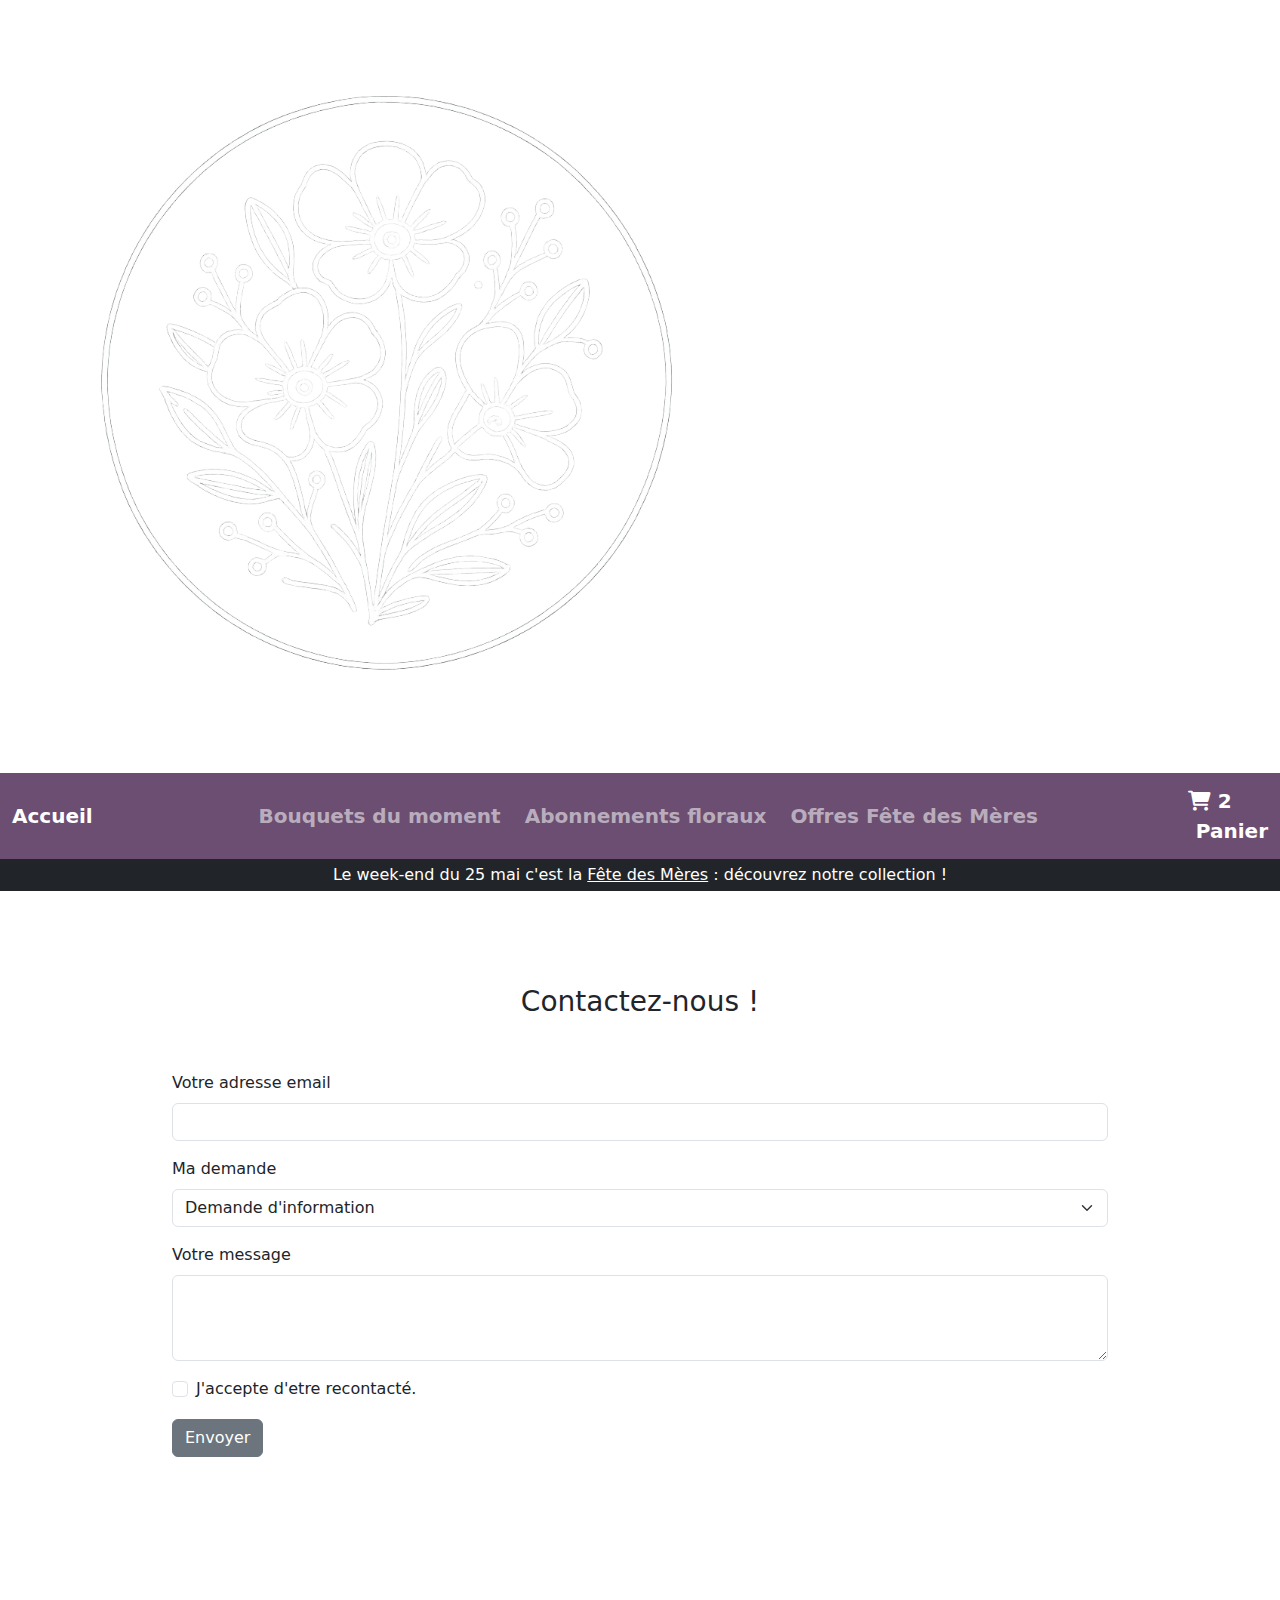
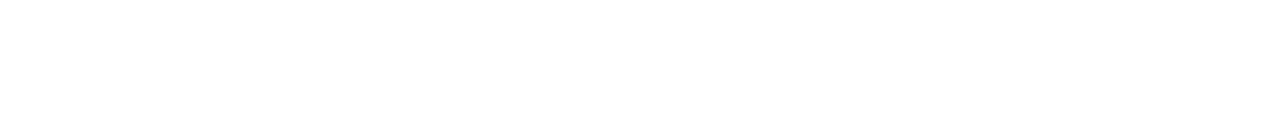
<file: contact.HTML>
<!DOCTYPE html>
<html lang="fr">

<head>
    <meta charset="UTF-8">
    <meta name="viewport" content="width=device-width, initial-scale=1.0">
    <title>Document</title>
    <link rel="stylesheet" href="https://cdn.jsdelivr.net/npm/bootstrap@5.3.6/dist/css/bootstrap.min.css">


    <link rel="stylesheet" href="https://cdnjs.cloudflare.com/ajax/libs/font-awesome/6.0.0/css/all.min.css">

    <link rel="stylesheet" href="assets/css/style.css">

</head>
<body">


    <!-- Modal Ajout panier-->
    <div class="modal fade" id="Modal_add_cart" tabindex="-1" aria-labelledby="exampleModalLabel" aria-hidden="true">
        <div class="modal-dialog modal-dialog-centered">
            <div class="modal-content">
                <div class="modal-header">
                    <h1 class="modal-title fs-5" id="exampleModalLabel">Panier mis à jour</h1>
                    <button type="button" class="btn-close" data-bs-dismiss="modal" aria-label="Close"></button>
                </div>
                <div class="modal-body">
                    Cet article a bien été ajouté au panier.
                </div>
                <div class="modal-footer">
                    <button type="button" class="btn btn-secondary" data-bs-dismiss="modal">Fermer</button>
                </div>
            </div>
        </div>
    </div>

    <!-- Modal envoyer -->
    <div class="modal fade" id="Modal_send_message" aria-labelledby="exampleModalLabel" aria-hidden="true">
        <div class="modal-dialog">
            <div class="modal-content">
                <div class="modal-header">
                    <h5 class="modal-title"> Merci </h5>
                    <button type="button" class="btn-close" data-bs-dismiss="modal" aria-label="Close"> </button>
                </div>
                <div class="modal-body">
                    <p> Votre demande a bien été prise en compte </p>
                </div>
                <div class="modal-footer">
                    <button type="button" class="btn btn-secondary" data-bs-dismiss="modal">Fermer et retourner à l'accueil</button>
                    <!-- <button type="button" class="btn btn-primary ">Confirmer</button> -->
                </div>
            </div>
        </div>
    </div>






    <!-- Header qui disparait en mobile -->
    <div
        class="d-none d-md-flex flex-row justify-content-around align-items-center display-1 fw-semibold text-white background_color_navbar">
        <a href="index.html">
            <img src="assets/img/logo_1.png" class="img-fluid logo_max_width" alt="logo">
        </a>
        <p>LILA HAVRAISE</p>
    </div>
    <!-- Navbar -->
    <nav class="navbar navbar-expand-md fw-semibold  navbar-dark" style="background-color: #6B4E71;">
        <!-- <nav class="navbar navbar-expand-lg fw-semibold  navbar-dark" style="background-color: #6B4E71;"> -->
        <div class="container-fluid d-flex">
            <a href="index.html">
                <img class="img-fluid logo_max_width d-md-none" src="assets/img/logo_1.png" alt="logo">
            </a>
            <a class="navbar-brand d-none d-md-flex" href="index.html">Accueil</a>
            <!-- <a class="navbar-brand order-first order-md-last" href="#">Panier
                <i class="fas fa-shopping-cart"></i>
                <span id="cart-count">0</span>
            </a> -->
            <a class="navbar-brand order-first order-md-last me-0" href="panier.html">
                <div class="cart-container">
                    <i class="fas fa-shopping-cart cart-icon"></i>
                    <span id="cart-count" class="cart-badge">2</span>
                </div>
                <span class="ms-2">Panier</span>
            </a>

            <button class="navbar-toggler" type="button" data-bs-toggle="collapse"
                data-bs-target="#navbarSupportedContent" aria-controls="navbarSupportedContent" aria-expanded="false"
                aria-label="Toggle navigation">
                <span class="navbar-toggler-icon"></span>
            </button>
            <div class="collapse navbar-collapse" id="navbarSupportedContent">
                <ul class="navbar-nav mb-2 mb-lg-0 mx-auto">
                    <li class="nav-item">
                        <a class="nav-link  fs-5 mx-1" href="#">Bouquets du moment</a>
                    </li>
                    <li class="nav-item">
                        <a class="nav-link fs-5 mx-1" href="#">Abonnements floraux</a>
                    </li>
                    <li class="nav-item">
                        <a class="nav-link fs-5 mx-1" href="#">Offres Fête des Mères</a>
                    </li>
            </div>
        </div>
    </nav>


    <!-- Bandeau promotionnel noir en haut -->
    <div class="bg-dark text-white mx-auto py-1 text-center">
        <p class="m-0">Le week-end du 25 mai c'est la <a href="index.html" class="text-white">Fête des Mères</a> : découvrez notre collection !</p>
    </div>



    <div style="height:10vh"></div>




    <!-- <div class="container d-flex flex-column align-items-center justify-content-center w-sm-75 w-50"> -->
    <div class="container d-flex flex-column align-items-center justify-content-center w-75">




        <p class="m-0 fs-3">Contactez-nous !</p>

        <div class="w-100 mt-5">
        <!-- <div class="w-50 mt-5"> -->
            <label for="inputEmail" class="form-label align-self-start">Votre adresse email</label>
            <input type="email" class="form-control" id="inputEmail4">
        </div>


        <div class="w-100  mt-3">
        <!-- <div class="w-50 mt-3"> -->
            <label for="inputState" class="form-label">Ma demande</label>
            <select id="inputState" class="form-select">
                <option selected>Demande d'information</option>
                <!-- <option>Demande d'information </option> -->
                <option>Demande pour un événement</option>
                <option>Question sur la livraison ou les horaires</option>
                <option>Autre demande </option>
            </select>
        </div>


        <div class="w-100 mt-3">
        <!-- <div class="w-50 mt-3"> -->
            <label for="exampleFormControlTextarea1" class="form-label">Votre message </label>
            <textarea class="form-control" id="exampleFormControlTextarea1" rows="3"></textarea>
        </div>

        <div class="w-100 mt-3">
        <!-- <div class="w-50 mt-3"> -->
            <div class="form-check">
                <input class="form-check-input" type="checkbox" id="gridCheck">
                <label class="form-check-label" for="gridCheck">
                    J'accepte d'etre recontacté.
                </label>
            </div>
        </div>


        <div class="w-100 mt-3">
        <!-- <div class="w-50 mt-3"> -->
            <a href="index.html" class="btn btn-secondary" data-bs-toggle="modal"
                data-bs-target="#Modal_send_message">Envoyer</a>
        </div>

        <!-- <a href="index.html" class="btn btn-secondary" id="modal-link">Envoyer</a> -->

    </div>




        <div style="height:15vh"></div>




        <footer>
            <div
                class="d-flex flex-column flex-md-row justify-content-around align-items-center fs-3 text-white py-3 background_color_footer">
                <!-- <div class="d-flex flex-column flex-md-row justify-content-around align-items-center fs-3 text-white py-3"
            style="background-color: #6B4E71;"> -->

                <div class="d-flex flex-column justify-content-center">
                    <p class=" m-0 fs-5  fw-semibold">LILA HAVRAISE</p>
                    <p class=" m-0 fs-6">76 rue des Fleurs</p>
                    <p class=" m-0 fs-6">76600 Le Havre</p>
                    <p class="mt-2 mb-0 fs-6">tel : 07 76 76 76 76</p>
                </div>
                <div style="height:3vh"></div>
                <div class="m-0 fs-6 d-flex  flex-column flex-md-row justify-content-around align-items-center">
                    <a class="px-3 py-1 text-reset text-decoration-none" href="mentions_legales.html">Mentions
                        légales</a>
                    <a class="px-3 py-1 text-reset text-decoration-none" href="cgu.html">CGU</a>
                    <a class="px-3 py-1 text-reset text-decoration-none" href="contact.html">Contact</a>
                </div>
            </div>
        </footer>


        <script src="https://cdn.jsdelivr.net/npm/bootstrap@5.3.6/dist/js/bootstrap.bundle.min.js"
            integrity="sha384-j1CDi7MgGQ12Z7Qab0qlWQ/Qqz24Gc6BM0thvEMVjHnfYGF0rmFCozFSxQBxwHKO"
            crossorigin="anonymous"></script>


        <script src="assets/js/script.js"></script>
        </body>

</html>
</file>
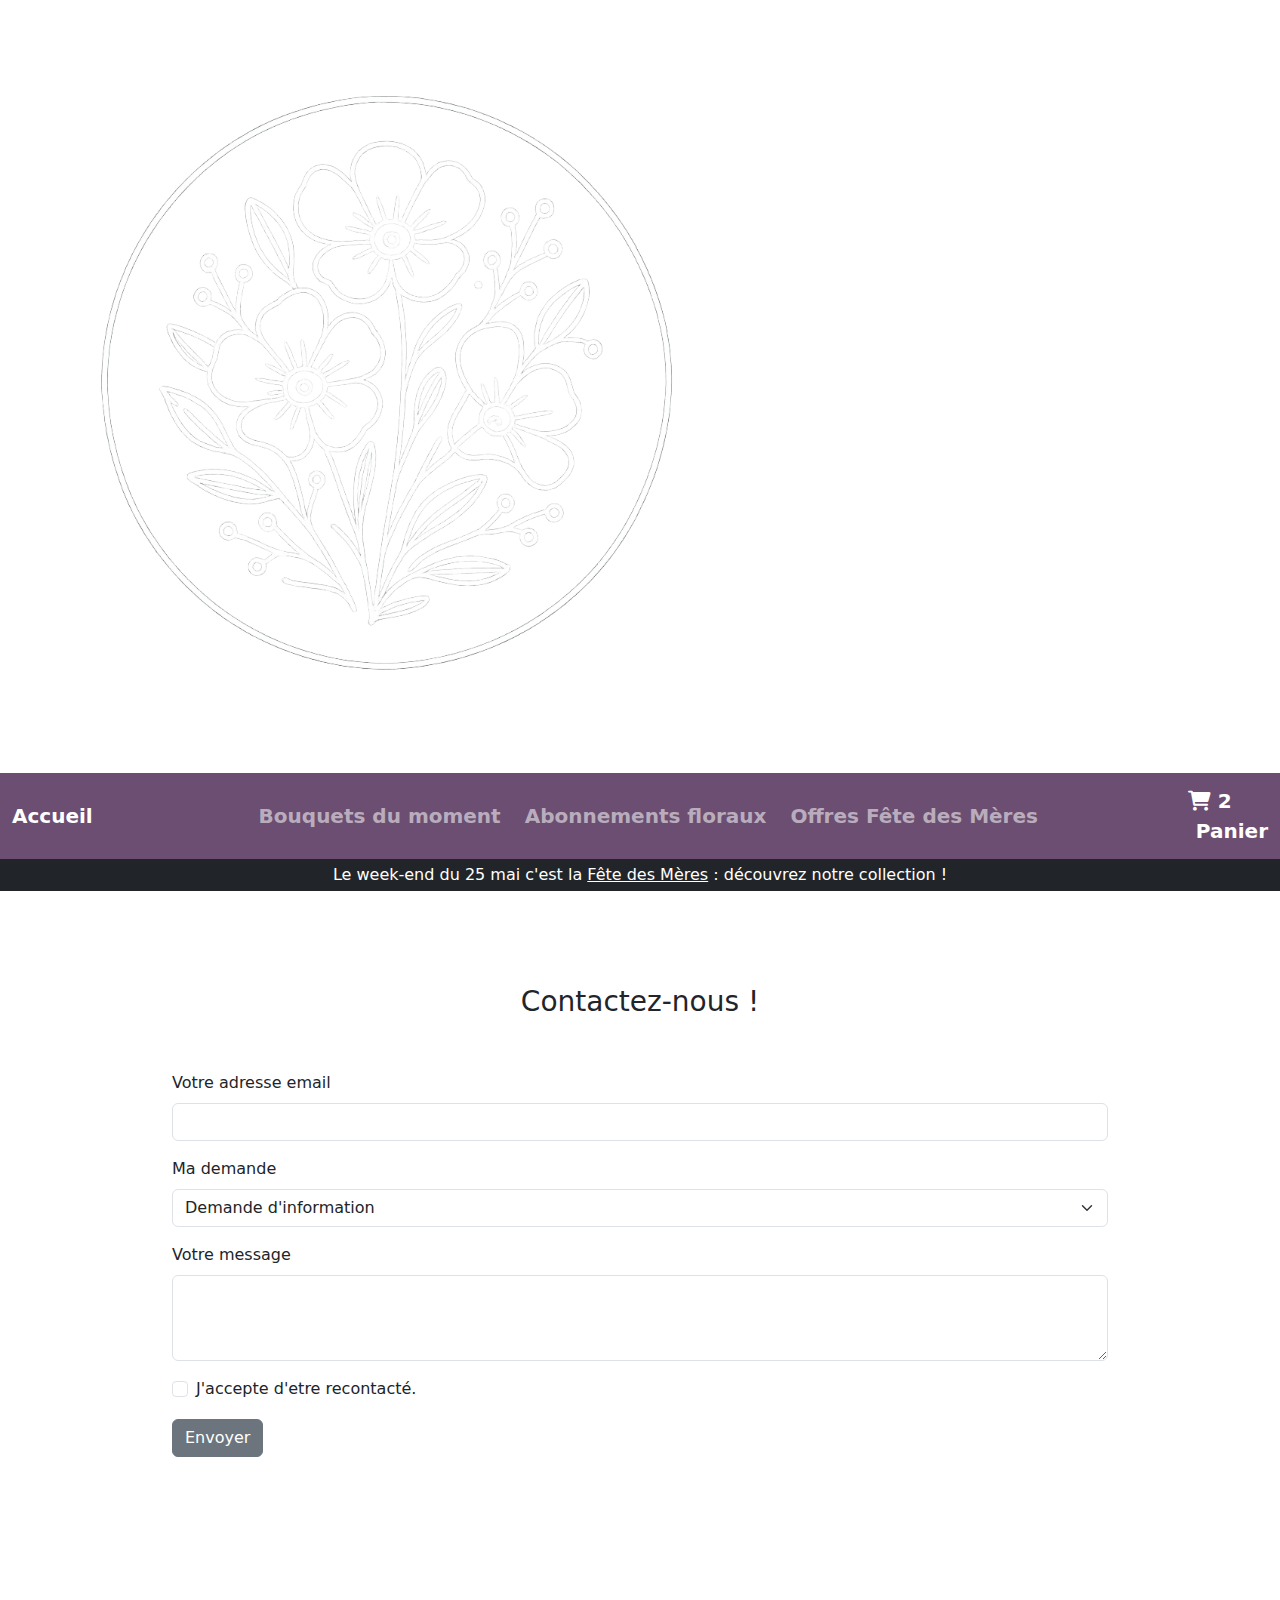
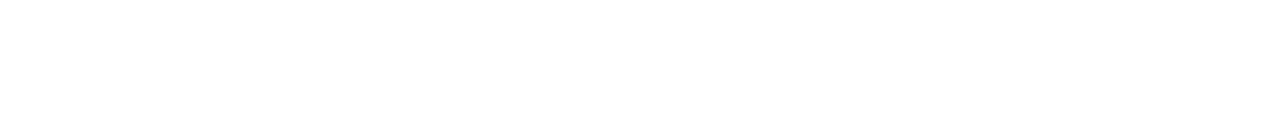
<file: contact.html>
<!DOCTYPE html>
<html lang="fr">

<head>
    <meta charset="UTF-8">
    <meta name="viewport" content="width=device-width, initial-scale=1.0">
    <title>Document</title>
    <link rel="stylesheet" href="https://cdn.jsdelivr.net/npm/bootstrap@5.3.6/dist/css/bootstrap.min.css">


    <link rel="stylesheet" href="https://cdnjs.cloudflare.com/ajax/libs/font-awesome/6.0.0/css/all.min.css">

    <link rel="stylesheet" href="assets/css/style.css">

</head>
<body">


    <!-- Modal Ajout panier-->
    <div class="modal fade" id="Modal_add_cart" tabindex="-1" aria-labelledby="exampleModalLabel" aria-hidden="true">
        <div class="modal-dialog modal-dialog-centered">
            <div class="modal-content">
                <div class="modal-header">
                    <h1 class="modal-title fs-5" id="exampleModalLabel">Panier mis à jour</h1>
                    <button type="button" class="btn-close" data-bs-dismiss="modal" aria-label="Close"></button>
                </div>
                <div class="modal-body">
                    Cet article a bien été ajouté au panier.
                </div>
                <div class="modal-footer">
                    <button type="button" class="btn btn-secondary" data-bs-dismiss="modal">Fermer</button>
                </div>
            </div>
        </div>
    </div>

    <!-- Modal envoyer -->
    <div class="modal fade" id="Modal_send_message" aria-labelledby="exampleModalLabel" aria-hidden="true">
        <div class="modal-dialog">
            <div class="modal-content">
                <div class="modal-header">
                    <h5 class="modal-title"> Merci </h5>
                    <button type="button" class="btn-close" data-bs-dismiss="modal" aria-label="Close"> </button>
                </div>
                <div class="modal-body">
                    <p> Votre demande a bien été prise en compte </p>
                </div>
                <div class="modal-footer">
                    <button type="button" class="btn btn-secondary" data-bs-dismiss="modal">Fermer et retourner à l'accueil</button>
                    <!-- <button type="button" class="btn btn-primary ">Confirmer</button> -->
                </div>
            </div>
        </div>
    </div>






    <!-- Header qui disparait en mobile -->
    <div
        class="d-none d-md-flex flex-row justify-content-around align-items-center display-1 fw-semibold text-white background_color_navbar">
        <a href="index.html">
            <img src="assets/img/logo_1.png" class="img-fluid logo_max_width" alt="logo">
        </a>
        <p>LILA HAVRAISE</p>
    </div>
    <!-- Navbar -->
    <nav class="navbar navbar-expand-md fw-semibold  navbar-dark" style="background-color: #6B4E71;">
        <!-- <nav class="navbar navbar-expand-lg fw-semibold  navbar-dark" style="background-color: #6B4E71;"> -->
        <div class="container-fluid d-flex">
            <a href="index.html">
                <img class="img-fluid logo_max_width d-md-none" src="assets/img/logo_1.png" alt="logo">
            </a>
            <a class="navbar-brand d-none d-md-flex" href="index.html">Accueil</a>
            <!-- <a class="navbar-brand order-first order-md-last" href="#">Panier
                <i class="fas fa-shopping-cart"></i>
                <span id="cart-count">0</span>
            </a> -->
            <a class="navbar-brand order-first order-md-last me-0" href="panier.html">
                <div class="cart-container">
                    <i class="fas fa-shopping-cart cart-icon"></i>
                    <span id="cart-count" class="cart-badge">2</span>
                </div>
                <span class="ms-2">Panier</span>
            </a>

            <button class="navbar-toggler" type="button" data-bs-toggle="collapse"
                data-bs-target="#navbarSupportedContent" aria-controls="navbarSupportedContent" aria-expanded="false"
                aria-label="Toggle navigation">
                <span class="navbar-toggler-icon"></span>
            </button>
            <div class="collapse navbar-collapse" id="navbarSupportedContent">
                <ul class="navbar-nav mb-2 mb-lg-0 mx-auto">
                    <li class="nav-item">
                        <a class="nav-link  fs-5 mx-1" href="#">Bouquets du moment</a>
                    </li>
                    <li class="nav-item">
                        <a class="nav-link fs-5 mx-1" href="#">Abonnements floraux</a>
                    </li>
                    <li class="nav-item">
                        <a class="nav-link fs-5 mx-1" href="#">Offres Fête des Mères</a>
                    </li>
            </div>
        </div>
    </nav>


    <!-- Bandeau promotionnel noir en haut -->
    <div class="bg-dark text-white mx-auto py-1 text-center">
        <p class="m-0">Le week-end du 25 mai c'est la <a href="index.html" class="text-white">Fête des Mères</a> : découvrez notre collection !</p>
    </div>



    <div style="height:10vh"></div>




    <!-- <div class="container d-flex flex-column align-items-center justify-content-center w-sm-75 w-50"> -->
    <div class="container d-flex flex-column align-items-center justify-content-center w-75">




        <p class="m-0 fs-3">Contactez-nous !</p>

        <div class="w-100 mt-5">
        <!-- <div class="w-50 mt-5"> -->
            <label for="inputEmail" class="form-label align-self-start">Votre adresse email</label>
            <input type="email" class="form-control" id="inputEmail4">
        </div>


        <div class="w-100  mt-3">
        <!-- <div class="w-50 mt-3"> -->
            <label for="inputState" class="form-label">Ma demande</label>
            <select id="inputState" class="form-select">
                <option selected>Demande d'information</option>
                <!-- <option>Demande d'information </option> -->
                <option>Demande pour un événement</option>
                <option>Question sur la livraison ou les horaires</option>
                <option>Autre demande </option>
            </select>
        </div>


        <div class="w-100 mt-3">
        <!-- <div class="w-50 mt-3"> -->
            <label for="exampleFormControlTextarea1" class="form-label">Votre message </label>
            <textarea class="form-control" id="exampleFormControlTextarea1" rows="3"></textarea>
        </div>

        <div class="w-100 mt-3">
        <!-- <div class="w-50 mt-3"> -->
            <div class="form-check">
                <input class="form-check-input" type="checkbox" id="gridCheck">
                <label class="form-check-label" for="gridCheck">
                    J'accepte d'etre recontacté.
                </label>
            </div>
        </div>


        <div class="w-100 mt-3">
        <!-- <div class="w-50 mt-3"> -->
            <a href="index.html" class="btn btn-secondary" data-bs-toggle="modal"
                data-bs-target="#Modal_send_message">Envoyer</a>
        </div>

        <!-- <a href="index.html" class="btn btn-secondary" id="modal-link">Envoyer</a> -->

    </div>




        <div style="height:15vh"></div>




        <footer>
            <div
                class="d-flex flex-column flex-md-row justify-content-around align-items-center fs-3 text-white py-3 background_color_footer">
                <!-- <div class="d-flex flex-column flex-md-row justify-content-around align-items-center fs-3 text-white py-3"
            style="background-color: #6B4E71;"> -->

                <div class="d-flex flex-column justify-content-center">
                    <p class=" m-0 fs-5  fw-semibold">LILA HAVRAISE</p>
                    <p class=" m-0 fs-6">76 rue des Fleurs</p>
                    <p class=" m-0 fs-6">76600 Le Havre</p>
                    <p class="mt-2 mb-0 fs-6">tel : 07 76 76 76 76</p>
                </div>
                <div style="height:3vh"></div>
                <div class="m-0 fs-6 d-flex  flex-column flex-md-row justify-content-around align-items-center">
                    <a class="px-3 py-1 text-reset text-decoration-none" href="mentions_legales.html">Mentions
                        légales</a>
                    <a class="px-3 py-1 text-reset text-decoration-none" href="cgu.html">CGU</a>
                    <a class="px-3 py-1 text-reset text-decoration-none" href="contact.html">Contact</a>
                </div>
            </div>
        </footer>


        <script src="https://cdn.jsdelivr.net/npm/bootstrap@5.3.6/dist/js/bootstrap.bundle.min.js"
            integrity="sha384-j1CDi7MgGQ12Z7Qab0qlWQ/Qqz24Gc6BM0thvEMVjHnfYGF0rmFCozFSxQBxwHKO"
            crossorigin="anonymous"></script>


        <script src="assets/js/script.js"></script>
        </body>

</html>
</file>
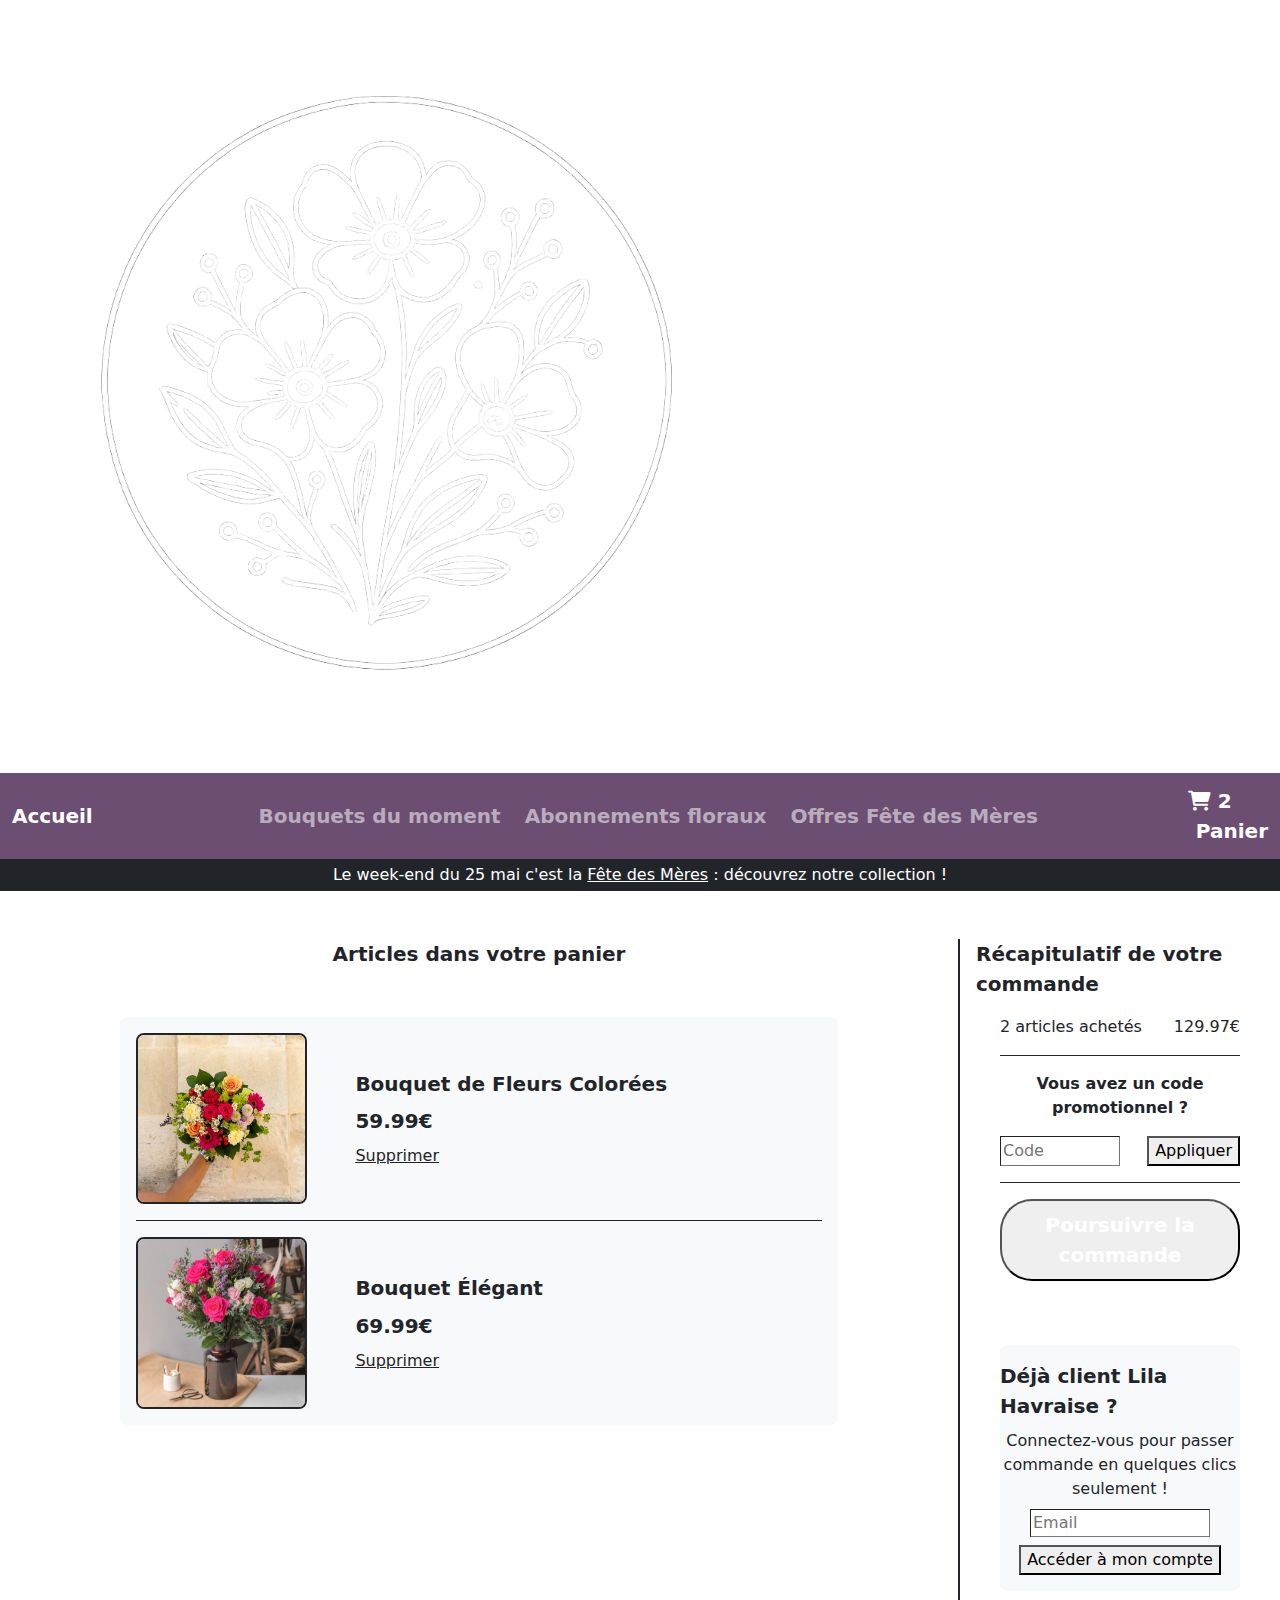
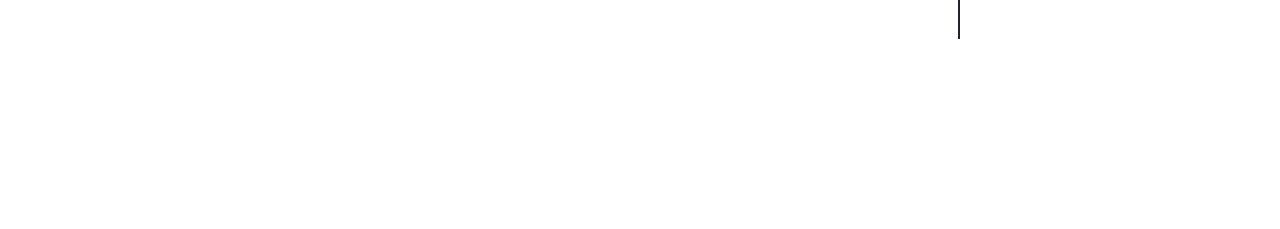
<file: panier.html>
<!DOCTYPE html>
<html lang="fr">

<head>
    <meta charset="UTF-8">
    <meta name="viewport" content="width=device-width, initial-scale=1.0">
    <title>Document</title>
    <link rel="stylesheet" href="https://cdn.jsdelivr.net/npm/bootstrap@5.3.6/dist/css/bootstrap.min.css">


    <link rel="stylesheet" href="https://cdnjs.cloudflare.com/ajax/libs/font-awesome/6.0.0/css/all.min.css">

    <link rel="stylesheet" href="assets/css/style.css">

</head>
<body">


    <!-- Modal -->
    <div class="modal fade" id="Modal_add_cart" tabindex="-1" aria-labelledby="exampleModalLabel" aria-hidden="true">
        <div class="modal-dialog modal-dialog-centered">
            <div class="modal-content">
                <div class="modal-header">
                    <h1 class="modal-title fs-5" id="exampleModalLabel">Panier mis à jour</h1>
                    <button type="button" class="btn-close" data-bs-dismiss="modal" aria-label="Close"></button>
                </div>
                <div class="modal-body">
                    Cet article a bien été ajouté au panier.
                </div>
                <div class="modal-footer">
                    <button type="button" class="btn btn-secondary" data-bs-dismiss="modal">Fermer</button>
                </div>
            </div>
        </div>
    </div>


    <!-- Modal envoyer -->
    <div class="modal fade" id="exampleModalone" aria-labelledby="exampleModalLabel" aria-hidden="true">
        <div class="modal-dialog">
            <div class="modal-content">
                <div class="modal-header">
                    <h5 class="modal-title"> Merci </h5>
                    <button type="button" class="btn-close" data-bs-dismiss="modal" aria-label="Close"> </button>
                </div>
                <div class="modal-body">
                    <p> Votre demande a bien été prise en compte </p>
                </div>
                <div class="modal-footer">
                    <button type="button" class="btn btn-secondary" data-bs-dismiss="modal">Fermer</button>
                    <!-- <button type="button" class="btn btn-primary ">Confirmer</button> -->
                </div>
            </div>
        </div>
    </div>






    <!-- Header qui disparait en mobile -->
    <div
        class="d-none d-md-flex flex-row justify-content-around align-items-center display-1 fw-semibold text-white background_color_navbar">
        <a href="index.html">
            <img src="assets/img/logo_1.png" class="img-fluid logo_max_width" alt="logo">
        </a>
        <p>LILA HAVRAISE</p>
    </div>
    <!-- Navbar -->
    <nav class="navbar navbar-expand-md fw-semibold  navbar-dark" style="background-color: #6B4E71;">
        <!-- <nav class="navbar navbar-expand-lg fw-semibold  navbar-dark" style="background-color: #6B4E71;"> -->
        <div class="container-fluid d-flex">
            <a href="index.html">
                <img class="img-fluid logo_max_width d-md-none" src="assets/img/logo_1.png" alt="logo">
            </a>
            <a class="navbar-brand d-none d-md-flex" href="index.html">Accueil</a>
            <!-- <a class="navbar-brand order-first order-md-last" href="#">Panier
                <i class="fas fa-shopping-cart"></i>
                <span id="cart-count">0</span>
            </a> -->
            <a class="navbar-brand order-first order-md-last me-0" href="panier.html">
                <div class="cart-container">
                    <i class="fas fa-shopping-cart cart-icon"></i>
                    <span id="cart-count" class="cart-badge">2</span>
                </div>
                <span class="ms-2">Panier</span>
            </a>

            <button class="navbar-toggler" type="button" data-bs-toggle="collapse"
                data-bs-target="#navbarSupportedContent" aria-controls="navbarSupportedContent" aria-expanded="false"
                aria-label="Toggle navigation">
                <span class="navbar-toggler-icon"></span>
            </button>
            <div class="collapse navbar-collapse" id="navbarSupportedContent">
                <ul class="navbar-nav mb-2 mb-lg-0 mx-auto">
                    <li class="nav-item">
                        <a class="nav-link fs-5 mx-1" href="#">Bouquets du moment</a>
                    </li>
                    <li class="nav-item">
                        <a class="nav-link fs-5 mx-1" href="#">Abonnements floraux</a>
                    </li>
                    <li class="nav-item">
                        <a class="nav-link fs-5 mx-1" href="#">Offres Fête des Mères</a>
                    </li>
            </div>
        </div>
    </nav>



    <!-- Bandeau promotionnel noir en haut -->
    <div class="bg-dark text-white mx-auto py-1 text-center">
        <p class="m-0">Le week-end du 25 mai c'est la <a href="index.html" class="text-white">Fête des Mères</a> :
            découvrez notre collection !</p>
    </div>

    <!-- <div class="height"></div> -->

    <!-- TRAME PRINCIPALE MOBILE -->
    <!--  -->
    <!--  -->
    <!--  -->
    <!--  -->
    <!--  -->
    <!-- Flex row trame principale-->
    <div class="d-flex flex-column w-100 justify-content-around my-5 d-md-none">
        <!-- Flex column Panier -->
        <div class="d-flex flex-column align-items-center">
            <div>
                <p class="m-0 fs-5 fw-semibold">Articles dans votre panier</p>
            </div>
            <!-- articles -->
            <div class="bg-light rounded-3 text-dark w-75 my-5">
                <!-- article 1 -->
                <div class="d-flex flex-row border-bottom border-dark mx-3">
                    <div class="w-25">
                        <img src="assets/img/img_1.webp" alt="image de l'article 1"
                            class="img-fluid border border-dark border-2 rounded-3 my-3">
                    </div>
                    <div class="d-flex flex-column justify-content-around w-75 p-5">
                        <p class="m-0 fs-5 fw-bold">Bouquet de Fleurs Colorées</p>
                        <p class="m-0 fs-5 fw-bold">59.99€</p>
                        <a href="">
                            <p class="m-0 fs-6 text-dark"><u>Supprimer</u></p>
                        </a>
                    </div>
                </div>
                <!-- article 2 -->
                <div class="d-flex flex-row mx-3">
                    <div class="w-25">
                        <img src="assets/img/img_6.webp" alt="image de l'article 1"
                            class="img-fluid border border-dark border-2 rounded-3 my-3">
                    </div>
                    <div class="d-flex flex-column justify-content-around w-75 p-5">
                        <p class="m-0 fs-5 fw-bold">Bouquet Élégant</p>
                        <p class="m-0 fs-5 fw-bold">69.99€</p>
                        <a href="">
                            <p class="m-0 fs-6 text-dark"><u>Supprimer</u></p>
                        </a>
                    </div>
                </div>
            </div>
        </div>
        <!-- Flex column Recap -->
        <div class="d-flex flex-column justify-content-center align-items-center">
            <div>
                <p class="m-0 mx-auto fs-5 fw-semibold px-3">Récapitulatif de votre commande</p>
            </div>
            <!-- <div class="d-flex flex-row justify-content-between w-75 border-bottom border-dark border-1 py-3"> -->
                <div class="d-flex flex-row justify-content-between w-75 border-bottom border-dark border-1 py-3">
                <p class="m-0">2 articles achetés</p>
                <p class="m-0">129.97€</p>
            </div>
            <p class="m-0 pt-3 fw-semibold w-75 text-center">Vous avez un code promotionnel ?</p>
            <div class="d-flex flex-row justify-content-between w-75 border-bottom border-dark border-1 py-3">
                <input class="border-1 w-50" type="text" placeholder="Code">
                <button>Appliquer</button>
            </div>
            <div class="d-flex flex-row justify-content-center py-3 w-75">
                <button class=" fs-5 rounded-5 background_color_navbar text-white fw-semibold">
                    <p class="m-0 p-2">Poursuivre la commande</p>
                </button>
            </div>
            <div class="bg-light rounded-3 text-dark w-75 my-5">
                <div class="d-flex flex-column justify-content-center align-items-center py-3 gap-2">
                    <p class="m-0 fs-5 fw-semibold">Déjà client Lila Havraise ?</p>
                    <p class="m-0 fs-6 text-center">Connectez-vous pour passer commande en quelques clics seulement !
                    </p>
                    <input class="border-1 w-75" type="text" placeholder="Email">
                    <button>Accéder à mon compte</button>
                </div>
            </div>
        </div>
    </div>






    <!-- TRAME PRINCIPALE DESKTOP -->
    <!--  -->
    <!--  -->
    <!--  -->
    <!--  -->
    <!--  -->

    <!-- Flex row trame principale-->
    <div class="d-none d-md-flex flex-row w-100 justify-content-around my-5">

        <!-- Flex column Panier -->
        <div class="d-flex flex-column align-items-center w-75 border-end border-2 border-dark">
            <div>
                <p class="m-0 fs-5 fw-semibold">Articles dans votre panier</p>
            </div>

            <!-- articles -->
            <div class="bg-light rounded-3 text-dark w-75 my-5">

                <!-- article 1 -->
                <div class="d-flex flex-row border-bottom border-dark mx-3">
                    <div class="w-25">
                        <img src="assets/img/img_1.webp" alt="image de l'article 1"
                            class="img-fluid border border-dark border-2 rounded-3 my-3">
                    </div>

                    <div class="d-flex flex-column justify-content-around w-75 p-5">
                        <p class="m-0 fs-5 fw-bold">Bouquet de Fleurs Colorées</p>
                        <p class="m-0 fs-5 fw-bold">59.99€</p>
                        <a href="">
                            <p class="m-0 fs-6 text-dark"><u>Supprimer</u></p>
                        </a>
                    </div>
                </div>


                <!-- article 2 -->
                <div class="d-flex flex-row mx-3">
                    <div class="w-25">
                        <img src="assets/img/img_6.webp" alt="image de l'article 1"
                            class="img-fluid border border-dark border-2 rounded-3 my-3">
                    </div>

                    <div class="d-flex flex-column justify-content-around w-75 p-5">
                        <p class="m-0 fs-5 fw-bold">Bouquet Élégant</p>
                        <p class="m-0 fs-5 fw-bold">69.99€</p>
                        <a href="">
                            <p class="m-0 fs-6 text-dark"><u>Supprimer</u></p>
                        </a>
                    </div>
                </div>

            </div>



        </div>

        <!-- Flex column Recap -->
        <div class="d-flex flex-column justify-content-center align-items-center w-25">

            <div>
                <p class="m-0 mx-auto fs-5 fw-semibold px-3">Récapitulatif de votre commande</p>
            </div>

            <div class="d-flex flex-row justify-content-between w-75 border-bottom border-dark border-1 py-3">
                <!-- <div class="d-flex flex-row justify-content-between w-75 border-bottom border-dark border-1 py-3"> -->
                <p class="m-0">2 articles achetés</p>
                <p class="m-0">129.97€</p>
            </div>

            <p class="m-0 pt-3 fw-semibold w-75 text-center">Vous avez un code promotionnel ?</p>

            <div class="d-flex flex-row justify-content-between w-75 border-bottom border-dark border-1 py-3">
                <input class="border-1 w-50" type="text" placeholder="Code">
                <button>Appliquer</button>
            </div>



            <div class="py-3 w-75">
                <button class=" fs-5 rounded-5 background_color_navbar text-white fw-semibold">
                    <p class="m-0 p-2">Poursuivre la commande</p>
                </button>
            </div>




            <div class="bg-light rounded-3 text-dark w-75 my-5">
                <div class="d-flex flex-column justify-content-center align-items-center py-3 gap-2">
                    <p class="m-0 fs-5 fw-semibold">Déjà client Lila Havraise ?</p>
                    <p class="m-0 fs-6 text-center">Connectez-vous pour passer commande en quelques clics seulement !
                    </p>
                    <input class="border-1 w-75" type="text" placeholder="Email">
                    <button>Accéder à mon compte</button>



                </div>
            </div>




        </div>



    </div>





    <footer>
        <div
            class="d-flex flex-column flex-md-row justify-content-around align-items-center fs-3 text-white py-3 background_color_footer">
            <!-- <div class="d-flex flex-column flex-md-row justify-content-around align-items-center fs-3 text-white py-3"
            style="background-color: #6B4E71;"> -->

            <div class="d-flex flex-column justify-content-center">
                <p class=" m-0 fs-5  fw-semibold">LILA HAVRAISE</p>
                <p class=" m-0 fs-6">76 rue des Fleurs</p>
                <p class=" m-0 fs-6">76600 Le Havre</p>
                <p class="mt-2 mb-0 fs-6">tel : 07 76 76 76 76</p>
            </div>
            <div style="height:3vh"></div>
            <div class="m-0 fs-6 d-flex  flex-column flex-md-row justify-content-around align-items-center">
                <a class="px-3 py-1 text-reset text-decoration-none" href="">Mentions légales</a>
                <a class="px-3 py-1 text-reset text-decoration-none" href="">CGU</a>
                <a class="px-3 py-1 text-reset text-decoration-none" href="contact.html">Contact</a>
            </div>
        </div>
    </footer>


    <script src="https://cdn.jsdelivr.net/npm/bootstrap@5.3.6/dist/js/bootstrap.bundle.min.js"
        integrity="sha384-j1CDi7MgGQ12Z7Qab0qlWQ/Qqz24Gc6BM0thvEMVjHnfYGF0rmFCozFSxQBxwHKO"
        crossorigin="anonymous"></script>

    <script src="assets/js/script.js"></script>

    </body>

</html>
</file>
<file: assets/css/style.css>
/* modif fichier */
</file>
